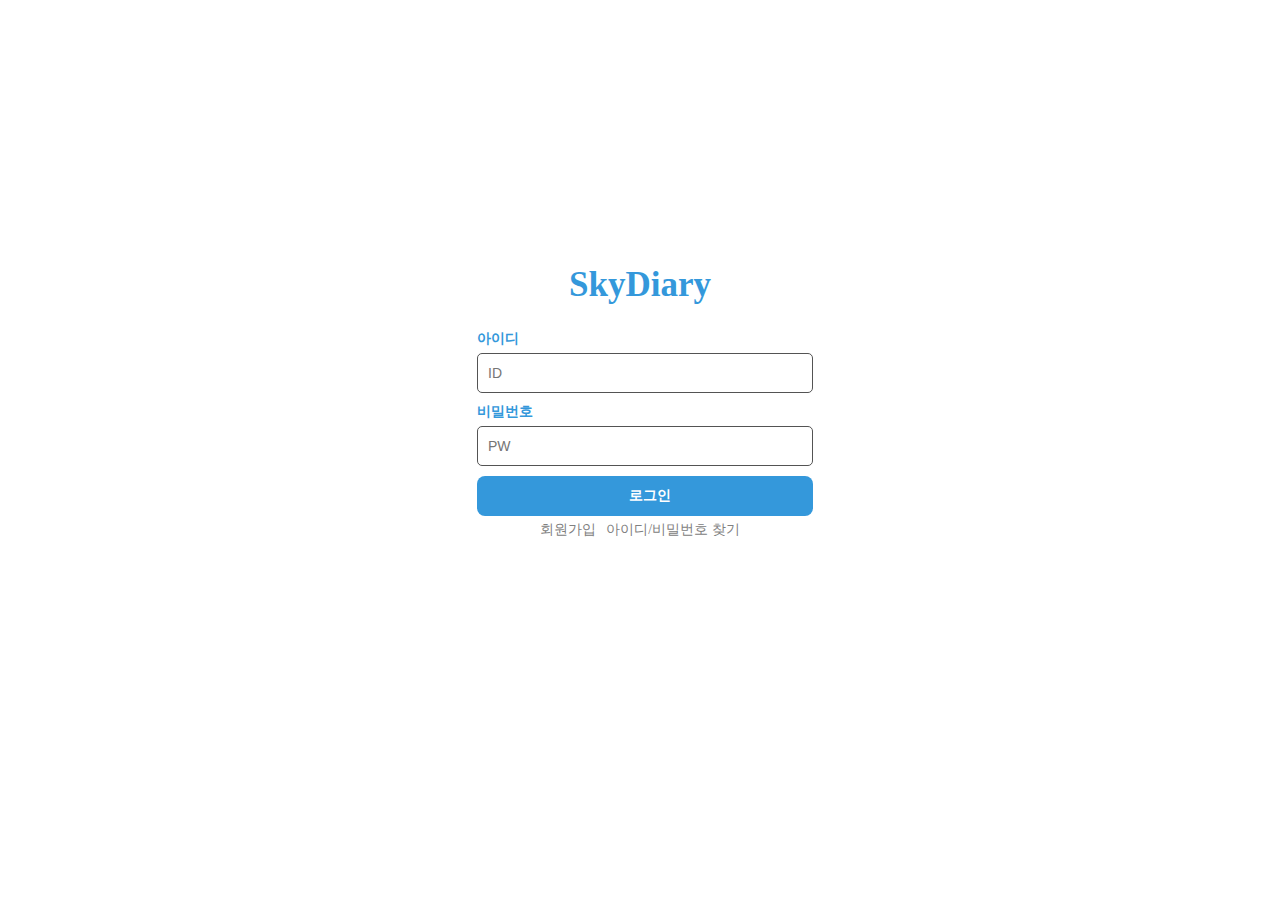
<file: index.html>
<!DOCTYPE html>
<html lang="en">
<head>
    <meta charset="UTF-8">
    <meta http-equiv="X-UA-Compatible" content="IE=edge">
    <meta name="viewport" content="width=device-width, initial-scale=1.0">
    <link rel="stylesheet" href="index.css">
    <script src="index.js"></script>
    <title>SkyDiary</title>
</head>
<body>
    <section>
        
        <div class="login_box">

            <h1 class="title"><a href="">SkyDiary</a></h1>

            <form action="" method="post">
                <div class="input_box">
                    <label for="id">아이디</label>
                    <input type="text" id="id" name="id" placeholder="ID">
                </div>
                <div class="input_box">
                    <label for="pw">비밀번호</label>
                    <input type="password" id="pw" name="pw" placeholder="PW">
                </div>
                <button>로그인</button>
            </form>

            <span class="join">
                <a href="/view/join/join.html">회원가입</a><a href="">아이디/비밀번호 찾기</a>
            </span>
        </div>

    </section>
</body>
</html>
</file>
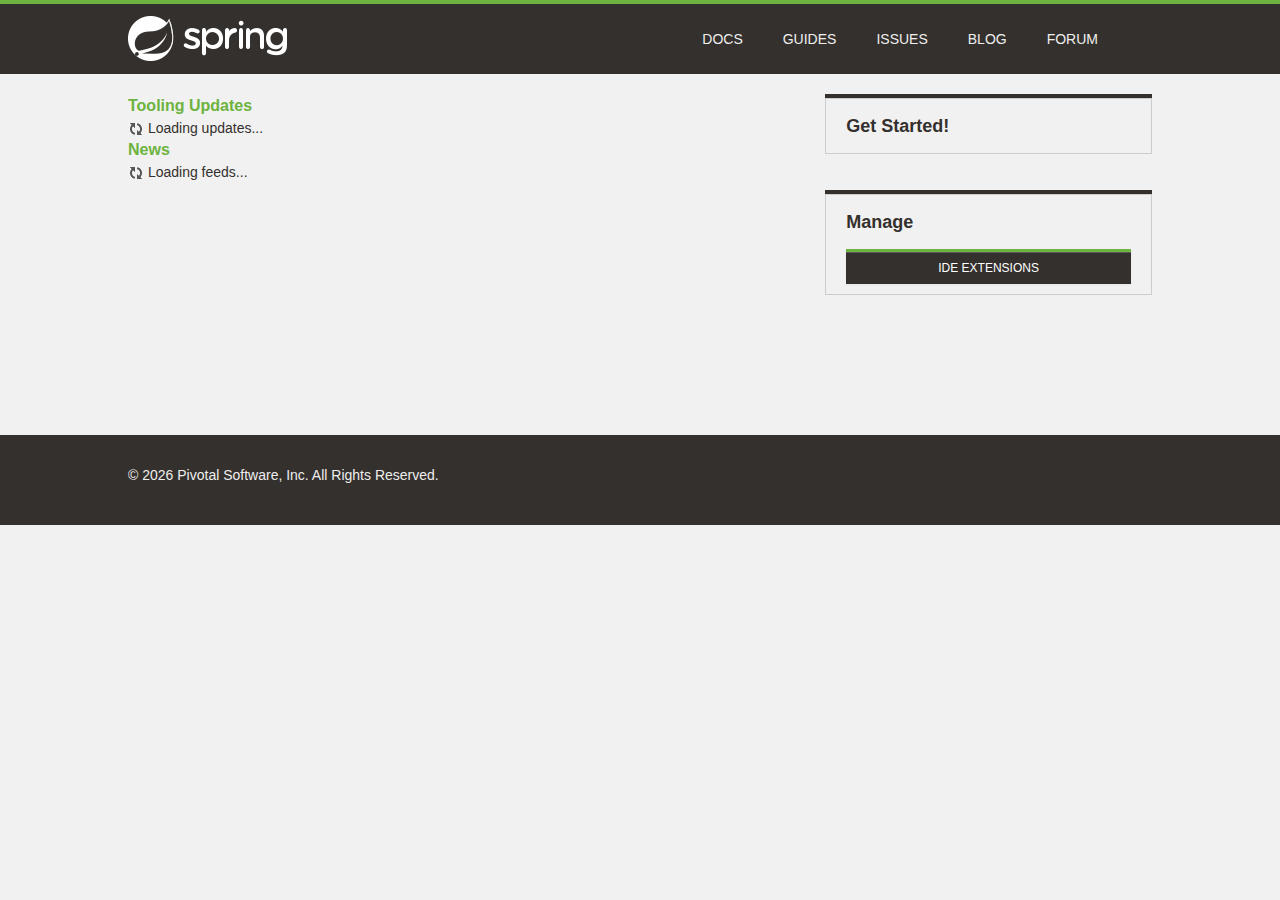
<file: Back-end/.metadata/.plugins/org.springsource.ide.eclipse.commons.gettingstarted/dashboard/1647185179956/index.html>
<!DOCTYPE html>
<html>
<head>
<title>Spring</title>
<meta
	content="width=device-width, initial-scale=1.0, maximum-scale=1, minimum-scale=1, user-scalable=no"
	id="Viewport" name="viewport" />
<meta http-equiv="Content-Type" content="text/html; charset=UTF-8">
<link rel="stylesheet" type="text/css"
	href="common/bootstrap/css/bootstrap.css" />
<link rel="stylesheet" type="text/css"
	href="https://fontawesome.io/assets/font-awesome/css/font-awesome.css" />
<link rel="stylesheet" type="text/css" href="common/css/fontcustom.css" />
<link rel="stylesheet" type="text/css" href="common/css/icons.css" />
<link rel="stylesheet" type="text/css" href="common/css/buttons.css" />
<link rel="stylesheet" type="text/css" href="common/css/typography.css" />
<link rel="stylesheet" type="text/css" href="common/css/main.css" />
<link rel="stylesheet" type="text/css" href="common/css/application.css" />
<link rel="stylesheet" type="text/css"
	href="common/css/markdown-content.css" />
<link rel="stylesheet" type="text/css" href="common/css/docs.css" />
<link rel="stylesheet" type="text/css" href="common/css/homepage.css" />
<link rel="stylesheet" type="text/css" href="common/css/tools.css" />
<link rel="stylesheet" type="text/css" href="common/css/projects.css" />
<link rel="stylesheet" type="text/css" href="common/css/highlight.css" />
<link rel="stylesheet" type="text/css" href="common/css/responsive.css" />
<script type="text/javascript" src="common/js/jquery.js"></script>
<script type="text/javascript"
	src="common/bootstrap/js/bootstrap.min.js"></script>
<script type="text/javascript"
	src="common/bootstrap-datetimepicker/js/bootstrap-datetimepicker.min.js"></script>
<script type="text/javascript" src="common/js/filter.js"></script>
<script type="text/javascript" src="common/js/application.js"></script>
<script type="text/javascript" src="common/js/guide.js"></script>

<link rel="stylesheet" type="text/css" href="common/css/blog.css" />
<link rel="stylesheet" type="text/css" href="common/css/dashboard.css" />

</head>
<body>
	<script>
		//window.ide 'dummy'. Replaced/injected later by STS browser integration.
		//The dummy helps preview/test the page in an external browser.
		window.ide = {
			call: function () {
				return false;
			}
		}
		
		function addHtml(element, html) {
			if (html) {
				document.getElementById(element).innerHTML = html;
			}
		}

		function search(input) {
			if (input.value != "") {
				ide.call('openWebPage', 'https://spring.io/search?q=' + input.value)
				input.value = "";
			}
		}
	</script>
	<div class="viewport">
		<header class="navbar header--navbar">
			<div class="navbar-inner">
				<div class="container-fluid">
					<div class="spring-logo--container">
						<a class="spring-logo" href="#"><span></span></a>
					</div>
					<ul class="nav pull-right">
						<li class="navbar-link"><a
							onclick="return ide.call('openWebPage', 'https://spring.io/docs')">Docs</a></li>
						<li class="navbar-link"><a
							onclick="return ide.call('openWebPage', 'https://spring.io/guides')">Guides</a></li>
						<li class="navbar-link"><a
							onclick="return ide.call('openWebPage', 'https://github.com/spring-projects/spring-ide/issues')">Issues</a></li>
						<li class="navbar-link"><a
							onclick="return ide.call('openWebPage', 'https://spring.io/blog')">Blog</a></li>
						<li class="navbar-link"><a
							onclick="return ide.call('openWebPage', 'https://forum.springsource.org/forumdisplay.php?32-SpringSource-Tool-Suite')">Forum</a></li>
						<li class="navbar-link nav-search"><i
							class="fa fa-search navbar-search--icon js-search-input-open"></i>
							<div class="search-input-close js-search-input-close">x</div></li>
					</ul>
				</div>
			</div>
			<div class="search-dropdown--container js-search-dropdown">
				<div class="container-fluid">
					<div class="search-form--container">
						<form action="" class="form-inline form-search" method="get">
							<input class="search-query search-form--form js-search-input"
								name="q" onchange="search(this)"
								placeholder="Search for documentation, guides, and posts..."
								type="text" value="" />
							<button class="search-form--submit" type="submit">
								<i class="fa fa-search"></i>
							</button>
						</form>
					</div>
				</div>
			</div>
		</header>
		<div class="body--container container-fluid ">
			<div class="main-body--wrapper"
				style="padding-top: 20px; margin-top: 0px;">
				<!-- Override Spring IO Page Whitespace -->
				<div class="row-fluid blog--wrapper">
					<div class="span8">
						<h3 class="feed-header">Tooling Updates</h3>
						<div id="updates">
						  <img src="common/img/loading.gif"/> Loading updates...
						</div>
						<h3 class="feed-header">News</h3>
						<div id="feeds">
						  <img src="common/img/loading.gif"/> Loading feeds...
						</div>
					</div>

					<aside class="span4 content-right-pane--container" id="sidebar">
						<div class="right-pane-widget--container">
							<h2>Get Started!</h2>
							<div id="gettingStarted">
							</div>
							<div id="projectWizards">
							</div>
						</div>
						<div class="right-pane-widget--container">
							<h2>Manage</h2>
							<a class="ide_widget btn btn-black uppercase" href="#"
								onclick="return ide.call('openEditor', 'org.springsource.ide.eclipse.commons.gettingstarted.dashboard.ExtensionsEditor')">IDE Extensions</a>
						</div>
					</aside>
				</div>
			</div>
		</div>
		<footer class="footer">
			<div class="container-fluid">
				<div class="row-fluid">
					<div class="span8">
						&copy;
						<script type="text/javascript">
							var d = new Date();
							document.write(d.getFullYear());
						</script>
						Pivotal Software, Inc. All Rights Reserved.
					</div>
				</div>
			</div>
		</footer>
	</div>
</body>
</html>
</file>
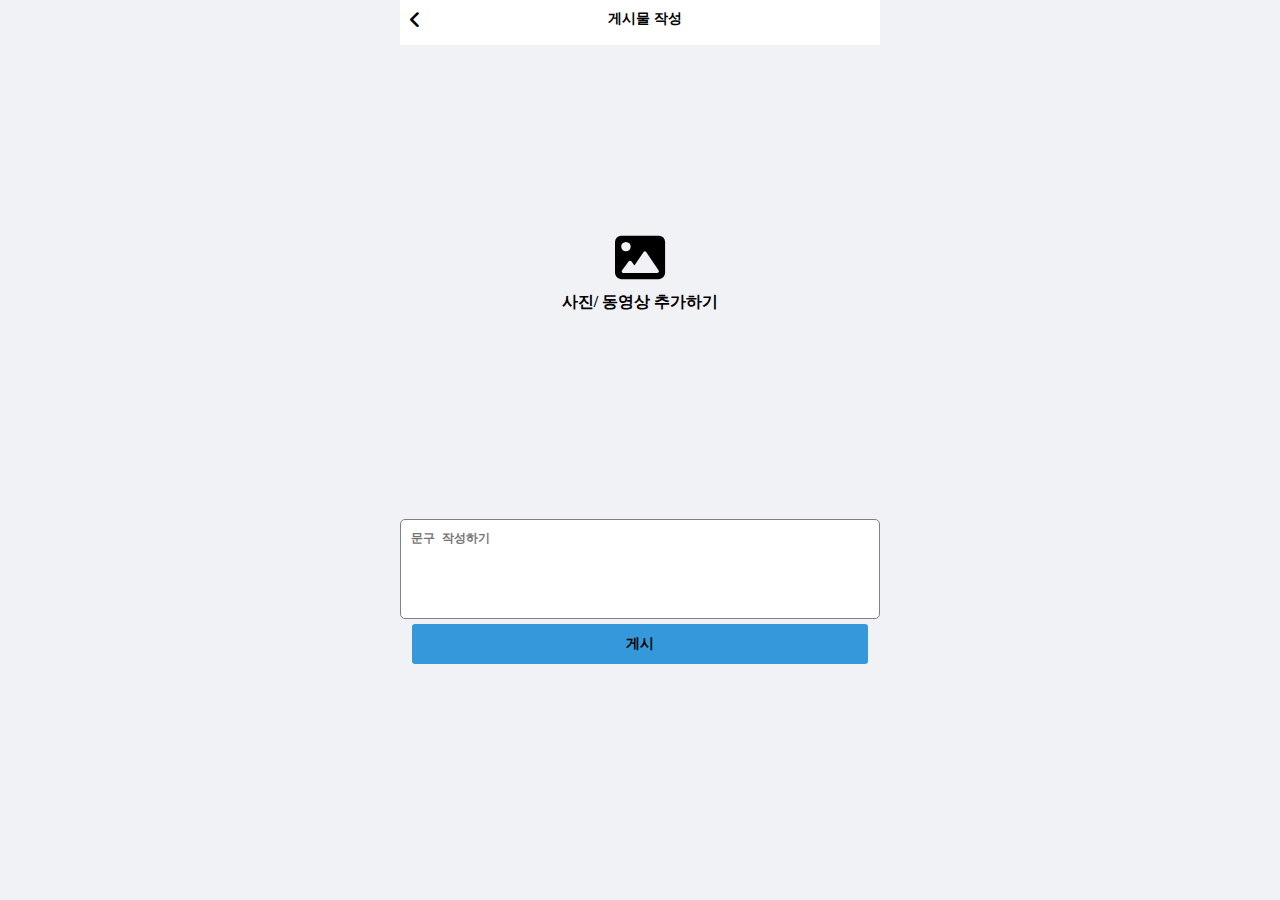
<file: view/insert/insert.html>
<!DOCTYPE html>
<html lang="en">
    <head>
        <meta charset="UTF-8">
        <meta http-equiv="X-UA-Compatible" content="IE=edge">
        <meta name="viewport" content="width=device-width, initial-scale=1.0">
        <title>Document</title>
        <!-- JavaScript CDN-->
        <script src="https://code.jquery.com/jquery-3.6.0.js" integrity="sha256-H+K7U5CnXl1h5ywQfKtSj8PCmoN9aaq30gDh27Xc0jk=" crossorigin="anonymous"></script>
        <!-- font-awesome CDN -->
        <link rel="stylesheet" href="https://cdnjs.cloudflare.com/ajax/libs/font-awesome/6.0.0/css/all.min.css" integrity="sha512-9usAa10IRO0HhonpyAIVpjrylPvoDwiPUiKdWk5t3PyolY1cOd4DSE0Ga+ri4AuTroPR5aQvXU9xC6qOPnzFeg==" crossorigin="anonymous" referrerpolicy="no-referrer"/>
        <!-- CSS -->
        <link rel="stylesheet" href="insert.css">
        <!-- JS -->
        <script src="insert.js"></script>
    </head>
    <body>

        <div class="wrap">

            <header>
                <div class="top_menu">
                    <div class="back_icon">
                        <a href="#">
                            <i class="fa-solid fa-angle-left"></i>
                        </a>
                    </div>
                    <div class="info_text">
                        <span>게시물 작성</span>
                    </div>
                </div>
            </header>

            <form action="#" method="post" enctype="multipart/form-data">
                <input type="hidden" name="id" value="UserId">
                <input type="hidden" name="name" value="UserName">
                <section class="upload_box1">
                    
                    <label class="upload_btn" for="img_upload">
                        <input type="file" name="file" id="img_upload" onchange="readURL(this)" style="display: none;">
                        <span id="upload_icon" class="upload_icon">
                            <i class="fa-solid fa-image"></i>
                            <p class="upload_text">사진/ 동영상 추가하기</p>
                        </span>
                    </label>
                    
                    <div id="img_box" class="img_box">
                        <label for="img_upload">
                            <span class="preview">
                                <img id="previewImg">
                                <video id="previewVideo" controls controlsList="nodownload"></video>
                            </span>
                        </label>
                    </div>

                    <div class="content_box">
                        <textarea class="content" name="content" id="content" placeholder="문구 작성하기"></textarea>
                    </div>
                </section>

                <div class="btn_box">
                    <input class="insert_btn" type="submit" value="게시">
                </div>

            </form>

        </div>

    </body>
</html>
</file>
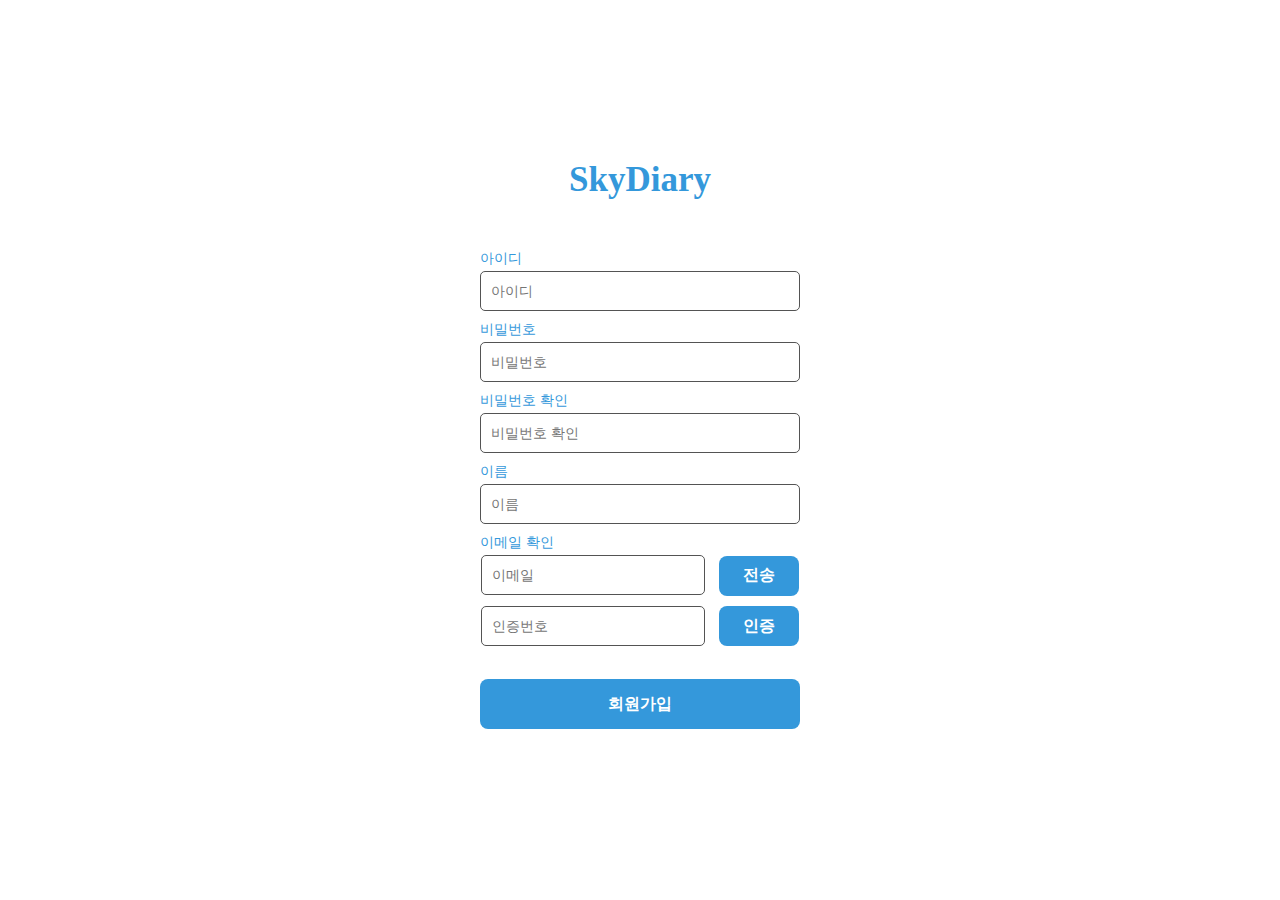
<file: view/join/join.html>
<!DOCTYPE html>
<html lang="en">
<head>
    <meta charset="UTF-8">
    <meta http-equiv="X-UA-Compatible" content="IE=edge">
    <meta name="viewport" content="width=device-width, initial-scale=1.0">
    <script src="https://code.jquery.com/jquery-3.6.0.js" integrity="sha256-H+K7U5CnXl1h5ywQfKtSj8PCmoN9aaq30gDh27Xc0jk=" crossorigin="anonymous"></script>
    <link rel="stylesheet" href="https://cdnjs.cloudflare.com/ajax/libs/font-awesome/6.0.0/css/all.min.css" integrity="sha512-9usAa10IRO0HhonpyAIVpjrylPvoDwiPUiKdWk5t3PyolY1cOd4DSE0Ga+ri4AuTroPR5aQvXU9xC6qOPnzFeg==" crossorigin="anonymous" referrerpolicy="no-referrer" />    <link rel="stylesheet" href="join.css">
    <link rel="stylesheet" href="join.css">
    <script src="join.js"></script>
    <title>회원가입</title>
</head>
<body>

    <section class="main_box">
        <h1 class="title"><a href="">SkyDiary</a></h1>
    
        <h1></h1>

        <div class="form_box">

            <form action="">

                <!-- 로그인 -->
                <div class="input_box">
                    <label for="id">아이디</label>
                    <input type="text" id="id" placeholder="아이디">
                    <span class="icon">
                        <i class="fa-solid fa-check id_check"></i>
                        <i class="fa-solid fa-exclamation id_false"></i>
                    </span>
                    <span id="id_msg" class="msg"></span>
                </div>

                <!-- 비밀번호 -->
                <div class="input_box">
                    <label for="pw">비밀번호</label>
                    <input type="password" id="pw" placeholder="비밀번호">
                    <span class="icon">
                        <i class="fa-solid fa-check pw_check"></i>
                        <i class="fa-solid fa-exclamation pw_false"></i>                
                    </span>
                    <span id="pw_msg" class="msg"></span>
                </div>

                <!-- 비밀번호 확인 -->
                <div class="input_box">
                    <label for="pw2">비밀번호 확인</label>
                    <input type="password" id="pw2" placeholder="비밀번호 확인">
                    <span class="icon">
                        <i class="fa-solid fa-check pw2_check"></i>
                        <i class="fa-solid fa-exclamation pw2_false"></i>
                    </span>
                    <span id="pw2_msg" class="msg"></span>
                </div>

                <!-- 이름 -->
                <div class="input_box" >
                    <label for="name">이름</label>
                    <input type="text" id="name" placeholder="이름">
                    <span class="icon">
                        <i class="fa-solid fa-check name_check"></i>
                        <i class="fa-solid fa-exclamation name_false"></i>
                    </span>
                    <span id="name_msg" class="msg"></span>
                </div>

                <!-- 이메일 -->
                <div class="input_box email_box" >
                    <label for="email">이메일 확인</label>
                    <input type="text" id="email" placeholder="이메일">
                    <span class="icon email_icon">
                        <i class="fa-solid fa-check email_check"></i>
                        <i class="fa-solid fa-exclamation email_false"></i>
                    </span>
                    <input type="button" class="btn" id="authCodeSend_btn" value="전송">
                    <span id="email_msg" class="msg"></span>
                </div>

                <!-- 인정번호 확인 박스 -->
                <div class="input_box auth_box">
                    <label for="authCode"></label>
                    <input type="text" id="authCode" placeholder="인증번호">
                    <span class="icon auth_icon">
                        <i class="fa-solid fa-check auth_check"></i>
                        <i class="fa-solid fa-exclamation auth_false"></i>
                    </span>
                    <input type="button" class="btn" id="authCodeCheck_btn" value="인증">
                    <span id="auth_msg" class="msg"></span>
                </div>

                <input type="submit" class="btn join" id="join_btn" value="회원가입">

            </form>
        </div>
    </section>
</body>
</html>
</file>
<file: index.css>
*{
    margin: 0; padding: 0;
    box-sizing: border-box;
    font-size: 14px;
}

a{
    text-decoration: none;
    color: black;
    margin: 5px;
}

input[type="text"], input[type="password"]{
    border: 1.5px solid #545454;
    border-radius: 5px;
    padding-left: 10px;
}

input[type="button"], input[type="submit"]{
    outline: none;
    border: none;
    border-radius: 8px;
    color: #ffff;
    font-size: 16px;
    font-weight: 900;
    background-color: #3498DB;
}

input::placeholder{
    font-size: 14px;
}

section{
    width: 100vw; height: 100vh;
    max-width: 480px;
    margin: 0 auto;
}

.login_box{
    width: 100%;
    padding-top: 50%;
}

.title a{
    display: block;
    text-align: center;
    margin: 25px;

    color: #3498DB;
    font-size: 35px;
}

.login_box label{
    padding-left: 5px;
    color: #3498DB;
    font-weight: 900;
}

.login_box > form{
    width: 70%;
    margin: 0 auto;
}

.login_box .input_box{
    margin-top: 5px;
}

.login_box input, button{
    width: 100%; height: 40px;
    margin: 5px;
    padding-left: 10px;
    cursor: pointer;
}

.login_box button{
    border: none;
    outline: none;
    border-radius: 8px;

    background-color: #3498DB;
    color: white;
    font-weight: 900;
}

.join{
    display: block;
    text-align: center;
}

.join > a{
    color: gray;
    font-size: 14px;
}

.join > a:hover{
    color: #3498DB;
    font-weight: 900;
}
</file>
<file: Back-end/.metadata/.plugins/org.springsource.ide.eclipse.commons.gettingstarted/dashboard/1647185179956/common/css/fontcustom.css>
@font-face{font-family:"fontcustom";src:url("../font-custom/fontcustom.eot");src:url("../font-custom/fontcustom.eot?#iefix") format("embedded-opentype"),url("../font-custom/fontcustom.woff") format("woff"),url("../font-custom/fontcustom.ttf") format("truetype"),url("../font-custom/fontcustom.svg#fontcustom") format("svg");font-weight:normal;font-style:normal;}.icon-community-support,.icon-gs-guides-black,.icon-professional-support,.icon-spring-amqp,.icon-spring-android,.icon-spring-batch,.icon-spring-data,.icon-spring-framework,.icon-spring-hateos,.icon-spring-integration,.icon-spring-leaf,.icon-spring-logo,.icon-spring-mobile,.icon-spring-security,.icon-spring-social,.icon-spring-web-flow,.icon-spring-web-services,.icon-tutorials-black{font-family:"fontcustom"!important;font-style:normal;font-weight:normal;font-variant:normal;text-transform:none;line-height:1;-webkit-font-smoothing:antialiased;display:inline-block!important;text-decoration:inherit;}.icon-community-support:before{content:"\f100";}.icon-gs-guides-black:before{content:"\f101";}.icon-professional-support:before{content:"\f102";}.icon-spring-amqp:before{content:"\f103";}.icon-spring-android:before{content:"\f104";}.icon-spring-batch:before{content:"\f105";}.icon-spring-data:before{content:"\f106";}.icon-spring-framework:before{content:"\f107";}.icon-spring-hateos:before{content:"\f108";}.icon-spring-integration:before{content:"\f109";}.icon-spring-leaf:before{content:"\f10a";}.icon-spring-logo:before{content:"\f10b";}.icon-spring-mobile:before{content:"\f10c";}.icon-spring-security:before{content:"\f10d";}.icon-spring-social:before{content:"\f10e";}.icon-spring-web-flow:before{content:"\f10f";}.icon-spring-web-services:before{content:"\f110";}.icon-tutorials-black:before{content:"\f111";}
</file>
<file: Back-end/.metadata/.plugins/org.springsource.ide.eclipse.commons.gettingstarted/dashboard/1647185179956/common/css/icons.css>
.icon{background-image:url("../img/iconsprite.png");display:inline-block!important;}.icon.icon-spring-logo-mobile{width:204px;height:60px;background-position:904px 302px;margin-top:-13px;transform:scale(0.5);-moz-transform:scale(0.5);-webkit-transform:scale(0.5);-o-transform:scale(0.5);-ms-transform:scale(0.5);}.icon.icon-spring-logo-big{width:154px;height:154px;background-position:154px 191px;}.icon.project--logo.logo-spring-framework{width:135px;height:133px;background-position:518px 837px;margin-top:2px;}.icon.project--logo.logo-spring-security{width:99px;height:137px;background-position:519px 677px;}.icon.project--logo.logo-spring-data{width:111px;height:111px;background-position:519px 512px;margin-top:13px;}.icon.project--logo.logo-spring-batch{width:104px;height:108px;background-position:360px 837px;margin-top:14px;}.icon.project--logo.logo-spring-integration{width:145px;height:104px;background-position:361px 677px;margin-top:16px;}.icon.project--logo.logo-spring-amqp{width:109px;height:98px;background-position:361px 513px;margin:19px;}.icon.project--logo.logo-spring-default{width:100px;height:100px;background-position:-805px 0;margin-top:18px;}.icon.project--logo.logo-spring-mobile{width:104px;height:137px;background-position:196px 677px;}.icon.project--logo.logo-spring-android{width:104px;height:126px;background-position:196px 513px;margin-top:10px;}.icon.project--logo.logo-spring-social{width:130px;height:100px;background-position:518px 357px;margin-top:18px;}.icon.project--logo.logo-spring-hateoas{width:126px;height:99px;background-position:518px 256px;margin-top:19px;}.icon.project--logo.logo-spring-webflow{width:99px;height:99px;background-position:619px 256px;margin-top:19px;}.icon.project--logo.logo-spring-web-services{width:100px;height:100px;background-position:532px 155px;margin-top:19px;}.icon.project--logo.logo-spring-xd{width:104px;height:113px;background-position:247px 837px;margin-top:11px;}.icon.project--logo.logo-spring-boot{width:102px;height:90px;background-position:143px 837px;margin-top:23px;}.icon.project--logo.logo-spring-ldap{width:93px;height:107px;background-position:247px 944px;margin-top:19px;}.icon.project--logo.logo-grails{width:107px;height:100px;background-position:361px 944px;margin-top:23px;}.icon.project--logo.logo-groovy{width:183px;height:92px;background-position:546px 940px;margin-top:23px;}.icon.icon-projects{width:28px;height:28px;background-position:-641px -481px;}.icon.icon-projects:hover{background-position:-641px -521px;}.icon.icon-forum{width:32px;height:32px;background-position:-409px -450px;}.icon.icon-forum:hover{background-position:-449px -450px;}.icon.icon-current-version{height:13px;width:42px;background-position:718px 317px;}.icon.icon-pre-release{height:13px;width:23px;background-position:657px 317px;}.icon.icon-ga-release{margin-left:0!important;height:13px;width:9px;background-position:626px 317px;background-color:#6db33f;padding:0 2px;border-radius:10px;}.icon.icon-snapshot-release{height:13px;width:46px;background-position:603px 317px;}.icon.logo-eclipse-text{width:159px;height:38px;background-position:603px 38px;}.icon.icon-social-twitter{width:36px;height:36px;background-position:-1px -143px;}.icon.icon-social-twitter:hover{background-position:-84px -143px;}.icon.icon-build-anything{width:107px;background-position:107px 279px;height:88px;}.icon.icon-run-anywhere{background-position:120px 344px;width:120px;height:65px;margin-top:11px;}.icon.icon-rest-assured{background-position:253px 86px;width:86px;height:86px;margin-top:1px;}.icon.icon-community-support{width:97px;height:97px;background-position:257px 185px;font-size:0;}.icon.icon-professional-support{width:126px;height:97px;background-position:272px 282px;font-size:0;}.icon.icon-gs-guides{width:73px;height:101px;background-position:356px 101px;}.icon.icon-tutorial{width:73px;height:101px;background-position:430px 101px;}.icon.blog-icon{width:20px;height:20px;vertical-align:middle;}.icon.blog-icon.calendar{background-position:20px 594px;}.icon.blog-icon.all-posts{background-position:20px 561px;}.icon.blog-icon.broadcasts{background-position:20px 519px;}.icon.blog-icon.engineering{background-position:20px 477px;}.icon.blog-icon.releases{background-position:20px 433px;}.icon.blog-icon.news-and-events{background-position:20px 387px;}.icon.about-icon.team{width:183px;height:127px;background-position:902px 202px;}.icon.about-icon.jobs{width:112px;height:85px;background-position:387px 415px;margin:21px 0;}.icon.about-icon.pivotal{width:93px;height:114px;background-position:387px 329px;margin:6px 0 7px;}i.icon{background-image:none;}
</file>
<file: Back-end/.metadata/.plugins/org.springsource.ide.eclipse.commons.gettingstarted/dashboard/1647185179956/common/css/buttons.css>
.btn.btn-black{background-color:#34302d;background-image:none;border-radius:0;color:#f1f1f1;font-size:14px;line-height:14px;font-family:"Montserrat",sans-serif;border:2px solid #6db33f;padding:21px 60px;text-shadow:none;transition:border 0.15s;-webkit-transition:border 0.15s;-moz-transition:border 0.15s;-o-transition:border 0.15s;-ms-transition:border 0.15s;}.btn.btn-black.compact{padding:6px 12px;font-size:12px;}.btn.btn-black.sub-text{padding:12px 0;}.btn.btn-black.sub-text p{margin-top:6px;color:#eeeeee;font-size:14px;line-height:14px;font-family:"Montserrat",sans-serif;text-transform:none;}.btn.btn-black.on-black:hover{border-color:#6db33f;box-shadow:0 1px 3px #0b0a0a;}.btn.btn-black.on-black:active{box-shadow:0 1px 3px #0b0a0a,inset 0 3px 6px #0b0a0a;border-color:#6db33f;}.btn.btn-black.with-icon [class^="icon-"]{margin-right:21px;font-size:20px;vertical-align:top;line-height:10px;}.btn.btn-black:hover{border-color:#34302d;box-shadow:none;text-decoration:none;}.btn.btn-black:active{box-shadow:inset 0 3px 6px #0b0a0a;border-color:#34302d;}.btn.uppercase{text-transform:uppercase;}
</file>
<file: Back-end/.metadata/.plugins/org.springsource.ide.eclipse.commons.gettingstarted/dashboard/1647185179956/common/css/typography.css>
body, h1, h2, h3, p, input {
	margin: 0;
	font-weight: 400;
	font-family: "Montserrat", sans-serif;
	color: #34302d;
}

h1 {
	font-size: 24px;
	line-height: 30px;
	font-family: "Montserrat", sans-serif;
}

h2 {
	font-size: 18px;
	font-weight: 700;
	line-height: 24px;
	margin-bottom: 10px;
	font-family: "Montserrat", sans-serif;
}

h3 {
	font-size: 16px;
	line-height: 24px;
	margin-bottom: 10px;
	font-weight: 700;
}

p {
	font-size: 15px;
	line-height: 24px;
}

p a {
	color: #5fa134;
}

p a:hover {
	color: #5fa134;
}

code {
	font-size: 14px;
}
</file>
<file: Back-end/.metadata/.plugins/org.springsource.ide.eclipse.commons.gettingstarted/dashboard/1647185179956/common/css/main.css>
body{background-color:#f1f1f1;}#scrim{display:none;}#scrim.js-show{display:block;position:absolute;top:0;bottom:0;left:0;right:0;z-index:700;}.container-fluid{max-width:1024px;margin:0 auto;}.title-divider{width:75%;height:5px;background-color:#8CC63F;margin:21px 0;}.title-divider.full-width{width:100%;}.spaced--container{margin:60px 0;}.code-snippet{border-radius:2px;border:1px solid #cccccc;background-color:#F9F9F9;padding:12px 18px;margin:15px 0;font-size:13px;line-height:13px;}.header--navbar{margin:0;}.header--navbar .navbar-inner{position:absolute;z-index:999;background-image:none;filter:none;background-color:#34302d;border:none;border-top:4px solid #6db33f;box-shadow:none;position:relative;border-radius:0;padding:0;}.header--navbar .navbar-inner .spring-logo--container{display:inline-block;}.header--navbar .navbar-inner .spring-logo--container .spring-logo{margin:12px 0 6px;width:160px;height:46px;display:inline-block;text-decoration:none;}.header--navbar .navbar-inner .navbar-link.active a{background-color:#6db33f;box-shadow:none;}.header--navbar .navbar-inner .navbar-link a{color:#eeeeee;font-family:"Montserrat",sans-serif;text-transform:uppercase;text-shadow:none;font-size:14px;line-height:14px;padding:28px 20px;transition:all 0.15s;-webkit-transition:all 0.15s;-moz-transition:all 0.15s;-o-transition:all 0.15s;-ms-transition:all 0.15s;}.header--navbar .navbar-inner .navbar-link:hover a{color:#eeeeee;background-color:#6db33f;}.header--navbar .navbar-inner .navbar-link.nav-search{padding:20px 0 23px;}.header--navbar .navbar-inner .navbar-link.nav-search .navbar-search--icon{color:#eeeeee;font-size:24px;padding:3px 16px 3px 18px;cursor:pointer;}.header--navbar .navbar-inner .navbar-link.nav-search:hover .navbar-search--icon{text-shadow:0 0 10px #6db33f;}.header--navbar .navbar-inner .navbar-link.nav-search .search-input-close{display:none;}.header--navbar .navbar-inner .navbar-link.nav-search.js-highlight{background-color:#6db33f;}.header--navbar .navbar-inner .navbar-link.nav-search.js-highlight .navbar-search--icon{display:none;}.header--navbar .navbar-inner .navbar-link.nav-search.js-highlight .search-input-close{display:inline-block;color:#eeeeee;padding:4px 24px 3px;cursor:pointer;}.header--navbar .search-dropdown--container{position:absolute;z-index:998;margin-top:-90px;background-color:white;width:100%;border-bottom:1px solid #dddddd;transition:margin 0.25s;-webkit-transition:margin 0.25s;-moz-transition:margin 0.25s;-o-transition:margin 0.25s;-ms-transition:margin 0.25s;}.header--navbar .search-dropdown--container.no-animation{transition:none;-webkit-transition:none;-moz-transition:none;-o-transition:none;-ms-transition:none;}.header--navbar .search-dropdown--container .form-search{margin:0;}.header--navbar .search-dropdown--container .form-search .search-form--form{background:rgba(0,0,0,0);border:none;box-shadow:none;color:#34302D;font-size:21px;line-height:29px;height:30px;padding:25px 0;width:93%;}.header--navbar .search-dropdown--container .form-search .search-form--form::-webkit-input-placeholder{font-style:italic;}.header--navbar .search-dropdown--container .form-search .search-form--form:-moz-placeholder{font-style:italic;}.header--navbar .search-dropdown--container .form-search .search-form--form::-moz-placeholder{font-style:italic;}.header--navbar .search-dropdown--container .form-search .search-form--form:-ms-input-placeholder{font-style:italic;}.header--navbar .search-dropdown--container .form-search .search-form--submit{background-color:transparent;border:none;float:right;padding:28px 16px 24px 0;}.header--navbar .search-dropdown--container .form-search .icon-search{font-size:22px;color:#34302d;}.header--navbar .search-dropdown--container.js-show{margin-top:0;}a.spring-logo{background:url("../img/spring-logo.png") -1px -1px no-repeat;}a.spring-logo span{display:block;width:160px;height:46px;background:url("../img/spring-logo.png") -1px -48px no-repeat;opacity:0;-moz-transition:opacity 0.12s ease-in-out;-webkit-transition:opacity 0.12s ease-in-out;-o-transition:opacity 0.12s ease-in-out;}a:hover.spring-logo span{opacity:1;}.right-pane-widget--container{border:1px solid #cccccc;box-shadow:0 -4px 0 #34302d;margin:4px 0 40px 0;}.right-pane-widget--container li{display:block;padding:12px 6.2%;line-height:14px;border-top:1px solid white;}.right-pane-widget--container li [class^=icon-]{font-size:16px;}.right-pane-widget--container li a{font-size:14px;line-height:14px;color:#5fa134;}.right-pane-widget--container li:first-child{border-bottom:none;}.right-pane-widget--container.secondary-nav li a{text-transform:uppercase;color:#888;font-family:"Montserrat",sans-serif;font-weight:400;text-decoration:none;}.right-pane-widget--container.secondary-nav li a:hover{color:#5fa134;}.right-pane-widget--container.secondary-nav li.active a{font-weight:bold;color:#34302d;}.right-pane-widget--container.with-icon li{padding:12px 6.2% 12px 3%;}.right-pane-widget--container.with-icon li a{margin-left:2%;}.right-pane-widget--container.no-top-border{box-shadow:none;}.header--content{background-color:#dedede;padding:60px 0;}.header--content .header--content-subtitle--link{color:#8cc63f;}.header--content .header--content-subtitle--link:hover{text-decoration:none;color:#4e681e;}.main-body--wrapper{margin-top:100px;margin-bottom:100px;}.row--container{margin-bottom:60px;}.body--container--row{margin-bottom:30px;}.clear{clear:both;}.body--container--link{color:#44474c;}.body--container--link:hover{color:#638e2a;text-decoration:none;}.body--container--link.bold{font-weight:bold;}.list-link--container{margin:0;}.list-link--container .list-link{display:block;}.list-link--container .list-link a,.list-link--container .list-link div{color:#333;cursor:pointer;}.list-link--container .list-link a:hover,.list-link--container .list-link div:hover{color:#8cc63f;text-decoration:none;}.popover{border-radius:1px;padding:0;}.popover.right{margin-top:46px;}.popover.right .arrow{top:14px;border-right-color:#8cc63f;left:-8px;}.popover.right .arrow:after{border-right-color:#8cc63f;}.popover.bottom{margin-top:5px;}.popover.bottom .arrow{border-bottom-color:#8cc63f;top:-9px;left:15%;}.popover.bottom .arrow:after{border-bottom-color:#8cc63f;}.popover .popover-title{border-radius:1px 1px 0 0;background-color:#8cc63f;color:white;}.popover .popover-content{border-radius:0 0 1px 1px;}input.floating-input{background-color:transparent;border:none;border-bottom:1px solid #dedede;box-shadow:none;border-radius:0;padding:0 0 0 0;}input.floating-input:focus{border:none;border-bottom:1px solid #dedede;box-shadow:none;background:#ecebeb;}.floating-input--icon{font-size:16px;color:#c5c5c5;}.bottom-slide--container{height:190px;overflow:hidden;border-radius:3px;background-color:#cccccc;border:1px solid #c5c5c5;box-shadow:1px 2px 3px rgba(204,204,204,0.5);}.bottom-slide--container .bottom-slider--image{background-image:url("https://imgs.mi9.com/uploads/landscape/2101/beautiful-leaf-wallpapers_1280x960_28083.jpg");background-size:cover;height:137px;transition:all 0.33s;-wekit-transition:all 0.33s;-moz-transition:all 0.33s;-o-transition:all 0.33s;-ms-transition:all 0.33s;}.bottom-slide--container .bottom-slider{background-color:#ecebeb;padding:15px 10px;border-top:1px solid #9e9e9e;transition:all 0.33s;-wekit-transition:all 0.33s;-moz-transition:all 0.33s;-o-transition:all 0.33s;-ms-transition:all 0.33s;}.bottom-slide--container .bottom-slider .bottom-slider--title{display:inline-block;max-width:360px;line-height:14px;}.bottom-slide--container .bottom-slider .bottom-slider--icon{color:#333;font-size:27px;line-height:22px;font-size:27px;}.bottom-slide--container .bottom-slider .bottom-slider--more-info{opacity:0;}.bottom-slide--container:hover .bottom-slider--image{transform:translateY(-26px);-webkit-transform:translateY(-26px);-moz-transform:translateY(-26px);-o-transform:translateY(-26px);-ms-transform:translateY(-26px);}.bottom-slide--container:hover .bottom-slider{transform:translateY(-53px);-webkit-transform:translateY(-53px);-moz-transform:translateY(-53px);-o-transform:translateY(-53px);-ms-transform:translateY(-53px);}.bottom-slide--container:hover .bottom-slider--more-info{opacity:1;}.dashboard--posts td{min-width:130px;}.dashboard--posts td .actions{min-width:200px;}.dashboard--posts td .actions form{display:inline;}.blog-post--form input,.blog-post--form textarea{width:90%;}.blog-post--form textarea{min-height:300px;}.blog-post-form--right-pane .control-group.inline label{display:inline-block;}.blog-post-form--right-pane .control-group.inline .controls{display:inline-block;vertical-align:middle;margin-bottom:5px;margin-left:10px;}.gh-project-url--container{background-color:#FFF;border:1px solid #cccccc;height:20px;padding:4px 6px;border-radius:4px;margin:12px 0;}.gh-project-url--container input{width:87%;background-color:transparent;border:none;box-shadow:none;}.gh-project-url--container input:focus{outline:none;}.gh-project-url--container .icon--pull-right{float:right;margin-top:2px;cursor:pointer;}.btn--full-width{display:block;}.content--title{display:inline-block;border-top:3px solid #6db33f;font-size:12px;line-height:12px;text-transform:uppercase;padding-top:8px;position:absolute;margin-top:-30px;font-family:"Montserrat",sans-serif;}.content--title a{color:#34302d;}.content--title a:hover{color:#5fa134;}.content--title.search-title{position:relative;}.content--title.blog-category{display:none;}.content--title.blog-category.active{display:block;}.index-page--title{line-height:24px;}.index-page--title.top-margin{margin-top:60px;}.index-page--subtitle{font-size:16px;line-height:24px;margin:30px 0 60px;}.index-page--subtitle a{color:#5fa134;}.index-page--subtitle.jobs-subtitle{margin-bottom:60px;padding-bottom:60px;border-bottom:1px solid #cccccc;}.index-page--subtitle.with-subtext{margin-bottom:-30px;}.index-page--subtitle.with-subtext .subtext{display:inline-block;font-size:14px;margin:21px 0 0;color:rgba(52,48,45,0.9);}.footer{background-color:#34302d;color:#eeeeee;padding:30px 0;}.footer a{color:#6db33f;}.footer .nav{margin-bottom:12px;}.footer .nav li a{color:#eeeeee;text-shadow:none;text-transform:uppercase;font-size:12px;line-height:12px;padding:0 17px;}.footer .nav li a:hover{color:#6db33f;}.footer .nav li:first-child a{padding-left:0;}.footer .footer-newsletter--wrapper{width:auto;margin:0;}.footer .footer-newsletter--container form{margin:0;}.footer .footer-newsletter--container label{text-transform:uppercase;margin-bottom:15px;line-height:12px;font-weight:bold;font-size:12px;}.footer .footer-newsletter--container .footer-subscribe--input--container{background-color:white;border:1px solid #f1f1f1;}.footer .footer-newsletter--container .footer-subscribe--input--container .footer-subscribe--input{background:transparent;border:none;box-shadow:none;font-size:12px;padding-left:10px;}.footer .footer-newsletter--container .footer-subscribe--input--container .footer-subscribe--input:focus{outline:none;}.footer .footer-newsletter--container .footer-subscribe--input--container .footer-subscibe--btn{text-transform:uppercase;background-color:#6db33f;background-image:none;border-radius:0;border:none;box-shadow:none;color:#eeeeee;text-shadow:none;font-size:12px;padding:9px 16px;}.item-dropdown-widget{text-align:left;z-index:800;position:relative;}.item-dropdown-widget .item-dropdown--link{cursor:pointer;}.item-dropdown-widget .item-dropdown--link .item-dropdown--title{padding:14px 0 14px 20px;font-size:14px;line-height:14px;}.item-dropdown-widget .item-dropdown--link .item-dropdown--icon{color:#cbcaca;padding:14px;margin:0;}.item-dropdown-widget .item-dropdown--link:hover .item-dropdown--title,.item-dropdown-widget .item-dropdown--link:hover .item-dropdown--icon{color:#5fa134;}.item-dropdown-widget .item--dropdown{display:none;}.item-dropdown-widget.js-open{z-index:801;}.item-dropdown-widget.js-open .item-dropdown--title{color:#f1f1f1;background-color:#6db33f;position:relative;z-index:802;}.item-dropdown-widget.js-open .item-dropdown--icon{color:#dddddd;background-color:#34302d;position:relative;z-index:803;}.item-dropdown-widget.js-open .item--dropdown{display:block;}.item-dropdown-widget.js-open .item-dropdown--link:hover .item-dropdown--title{color:#f1f1f1;}.item-dropdown-widget.js-open .item-dropdown--link:hover .item-dropdown--icon{color:#ddd;}.item--dropdown{position:absolute;background-color:#34302d;padding:20px;width:255px;z-index:999;border:1px solid #eeeeee;border-top:none;margin-left:-1px;}.item--dropdown .item--header{padding-bottom:20px;border-bottom:1px solid #cccbca;}.item--dropdown .item--header .item--header-link{color:#6db33f;}.item--dropdown .item--header .item--header-link [class^=icon-]{color:#93918f;font-size:20px;vertical-align:middle;padding-right:10px;}.item--dropdown .item--header .item--header-link:hover{text-decoration:none;color:#7ac04c;}.item--dropdown .item--header .item--header-link:hover [class^=icon-]{color:#f1f1f1;}.item--dropdown .item--header .item--header-link.disabled{opacity:0.5;cursor:not-allowed;}.item--dropdown .item--header .item--header-link.disabled:hover{color:#6db33f;}.item--dropdown .item--header .item--header-link.disabled:hover [class^=icon-]{color:#93918f;}.item--dropdown .item--left-column,.item--dropdown .item--right-column{width:45%;display:inline-block;vertical-align:top;}.item--dropdown .item--half-column{display:inline-block;vertical-align:top;width:50%;}.item--dropdown .item--half-column:first-child .item--body-title,.item--dropdown .item--half-column:first-child .item--body--version{padding-right:15px;}.item--dropdown .item--half-column:nth-child(2) .item--body-title,.item--dropdown .item--half-column:nth-child(2) .item--body--version{padding-left:15px;}.item--dropdown .item--half-column:nth-child(3){margin-top:20px;}.item--dropdown .item--body-title{padding:30px 0 15px 0;color:#f1f1f1;border-bottom:1px solid #4a4440;font-size:12px;line-height:12px;text-transform:uppercase;}.item--dropdown .item--body .item--body--version{border-bottom:1px solid #4a4540;padding:7px 0;}.item--dropdown .item--body .item--body--version p{color:#f1f1f1;font-size:14px;line-height:19px;}.item--dropdown .item--body .item--body--version .docs-link{display:inline-block;color:#6db33f;}.item--dropdown .item--body .item--body--version .docs-link:hover{color:#7ac04c;}.item--dropdown .item--body .item--body--version .docs-link.reference-link{border-right:1px solid #4a4540;padding-right:10px;margin-right:5px;}.item--dropdown.no-item--header .item--body-title{padding-top:0;border-bottom:1px solid #cccbca;}.item--dropdown.no-item--header .tool-download-link .file-type{color:#5fa134;line-height:14px;font-size:14px;display:inline-block;}.item--dropdown.no-item--header .tool-download-link .file-size{color:#6c635d;font-size:10px;line-height:23px;float:right;}.item-slider-widget{display:inline-block;margin-left:9px;}.item-slider-widget .item--slider{height:32px;position:absolute;width:62px;border-radius:2px;margin-top:-4px;z-index:800;background:#68605a;background:-moz-linear-gradient(top,#68605a 0%,#34302d 100%,#020202 100%);background:-webkit-gradient(linear,left top,left bottom,color-stop(0%,#68605a),color-stop(100%,#34302d),color-stop(100%,#020202));background:-webkit-linear-gradient(top,#68605a 0%,#34302d 100%,#020202 100%);background:-o-linear-gradient(top,#68605a 0%,#34302d 100%,#020202 100%);background:-ms-linear-gradient(top,#68605a 0%,#34302d 100%,#020202 100%);background:linear-gradient(to bottom,#68605a 0%,#34302d 100%,#020202 100%);filter:progid:DXImageTransform.Microsoft.gradient(startColorstr='#68605a',endColorstr='#020202',GradientType=0);cursor:pointer;transition:all 0.25s;-webkit-transition:all 0.25s;-moz-webkit-transition:all 0.25s;-ms--webkit-transition:all 0.25s;-o-webkit-transition:all 0.25s;}.item-slider-widget .item-slider--container{background-color:white;border:1px solid #999999;padding:0 3px;}.item-slider-widget .item-slider--container .item{display:inline-block;color:#c3c3c3;font-family:"Montserrat",sans-serif;font-size:12px;line-height:12px;text-transform:uppercase;padding:7px 6px 5px;cursor:pointer;transition:color 0.25s;-webkit-transition:color 0.25s;-moz-webkit-transition:color 0.25s;-ms--webkit-transition:color 0.25s;-o-webkit-transition:color 0.25s;}.item-slider-widget .item-slider--container .item:hover{color:black;}.item-slider-widget .item-slider--container .item.js-active{z-index:801;position:relative;color:#f1f1f1;}.content-container--wrapper{border:1px solid #34302d;margin-top:-1px;}.content-container--wrapper:first-child{margin:0;}.content-container--wrapper .content-container--title{font-size:14px;line-height:14px;text-transform:uppercase;background-color:#34302D;color:#FFF;padding:18px 0;width:327px;text-align:center;margin:0;}.content-container--wrapper .content-container--header{background-color:#34302D;}.content-container--wrapper .content-container--header .content-container--filter{border-radius:0;box-shadow:none;margin:9px 20px;font-size:18px;line-height:22px;padding:8px;width:291px;}.content-container--wrapper .content-container--header .content-container--filter::-webkit-input-placeholder{color:#999;}.content-container--wrapper .content-container--header .content-container--filter:-moz-placeholder{color:#999;}.content-container--wrapper .content-container--header .content-container--filter::-moz-placeholder{color:#999;}.content-container--wrapper .content-container--header .content-container--filter:-ms-input-placeholder{color:#999;}.content-container--wrapper .content-container--header .header-title{color:#eeeeee;display:inline-block;margin:10px;}.content-container--wrapper .content-container--header .btn{margin:6px;}.content-container--wrapper .content-container--body{padding:20px;border-top:1px solid white;}.content-container--wrapper .content-container--body:first-child{border-top:none;}.content-container--wrapper .content-container--body .content-section-title--container{margin:20px 0 40px;}.content-container--wrapper .content-container--body .icon-gs-guides,.content-container--wrapper .content-container--body .icon-tutorial{margin-right:20px;}.content-container--wrapper .content-container--body .content-section-title{font-family:"Montserrat",sans-serif;font-size:16px;line-height:16px;margin-bottom:20px;padding-top:10px;font-weight:400;}.content-container--wrapper .content-container--body .content-section-sub-title{padding-right:50px;}.content-container--wrapper .content-items--container{padding:20px;}.billboard--wrapper .billboard--container{padding:80px 0;}.billboard--wrapper .billboard--container .billboard--title,.billboard--wrapper .billboard--container .billboard--sub-title{background:rgba(52,48,45,0.8);color:#eeeeee;display:inline-block;}.billboard--wrapper .billboard--container .billboard--title{font-size:48px;line-height:68px;font-family:"Montserrat",sans-serif;padding:0 15px;letter-spacing:-2px;}.billboard--wrapper .billboard--container .billboard--sub-title--container .billboard--sub-title{font-size:18px;line-height:18px;padding:2px 19px 12px;}.billboard--wrapper .billboard--container .billboard--sub-title--container .billboard--sub-title:first-child{padding-top:12px;}.billboard--wrapper .billboard--container.center-text{position:absolute;z-index:600;width:100%;margin:0 auto;margin-top:80px;text-align:center;}.billboard--wrapper .billboard-bg{height:425px;border-bottom:1px solid #34302d;background-repeat:no-repeat;background-size:cover;}.billboard--wrapper .billboard-bg.about-us--bg{background-image:url("../img/about-us-bg.png");}.billboard--wrapper .billboard-bg.jobs--bg{background-image:url("../img/jobs-bg.png");}.billboard-body--wrapper{padding:0 0 100px;}.admin-profile--form .admin-profile--field{padding:7px 0;}.admin-profile--form .admin-profile--field label{display:inline-block;width:250px;font-family:"Montserrat",sans-serif;vertical-align:middle;}.admin-profile--form .admin-profile--field input,.admin-profile--form .admin-profile--field textarea{width:30%;margin:0;}.admin-profile--form .admin-profile--field .push-right{margin-left:254px;}.admin-profile--form .admin-profile--field .image-note{display:inline-block;width:10%;vertical-align:bottom;margin-left:1%;font-size:.9em;line-height:1.2em;}.admin-profile--form .admin-profile--field .note{display:inline-block;vertical-align:middle;color:#666;margin-left:15px;font-size:12px;}.admin-profile--form .admin-profile--field.bio label{vertical-align:top;}.admin-profile--form .admin-profile--field.bio textarea{height:150px;}.admin-profile--form .admin-profile--field.submit-form{margin-top:30px;}.placeholder-img{background-color:#D5D5D5;border:3px solid white;padding:77px 0;margin-bottom:30px;text-align:center;color:#999;text-shadow:0 1px 2px white;font-size:18px;font-weight:bold;font-family:"Montserrat",sans-serif;}form.lpeRegForm{border:1px solid #f1f1f1;background-color:white;}form.lpeRegForm li{padding:0;list-style-type:none;}form.lpeRegForm ul input[type='text']{background:transparent;border:none;box-shadow:none;font-size:12px;padding:12px 0 15px 10px;font-family:"Varela Round",sans-serif;color:#666;font-weight:400;}#mktFrmButtons{margin:-78px -3px 0 222px;}#mktFrmSubmit{text-transform:uppercase;background-color:#6db33f;background-image:none;border-radius:0;border:none;box-shadow:none;color:#eeeeee;text-shadow:none;font-size:12px;padding:9px 16px!important;height:40px;cursor:pointer;}form.lpeRegForm label{display:none;}.lpeCElement{left:0!important;top:0!important;}form.lpeRegForm ul{font-size:12px;color:black;font-family:Arial,Helvetica,sans-serif;}form.lpeRegForm ul input,form.lpeRegForm ul input[type='text'],form.lpeRegForm ul textarea,form.lpeRegForm ul select{font-size:12px;color:black;font-family:Arial,Helvetica,sans-serif;}form.lpeRegForm li{margin-bottom:10px;}form.lpeRegForm .mktInput{padding-left:0px;}.about-feature--container{background-color:#34302d;text-align:center;padding:40px 20px;height:409px;transition:border,box-shadow 0.2s;-webkit-transition:border,box-shadow 0.2s;-moz-transition:border,box-shadow 0.2s;-ms-transition:border,box-shadow 0.2s;-o-transition:border,box-shadow 0.2s;border:1px solid transparent;}.about-feature--container .icon--container{height:200px;display:inline-block;}.about-feature--container .icon--container .icon{vertical-align:middle;position:relative;top:50%;}.about-feature--container .icon--container .icon.icon-spring-logo-big{margin-top:-77px;}.about-feature--container .icon--container .icon.icon-spring-logo{margin-top:-20px;}.about-feature--container .title,.about-feature--container .text,.about-feature--container .link{color:#f1f1f1;}.about-feature--container .title{font-size:18px;font-family:"Montserrat",sans-serif;line-height:24px;margin:30px 0 20px;text-transform:uppercase;}.about-feature--container .text{font-size:14px;line-height:20px;margin-bottom:20px;}.about-feature--container .link{font-family:"Montserrat",sans-serif;text-transform:uppercase;font-size:14px;line-height:20px;}.about-feature--container:hover{text-decoration:none;box-shadow:0 0 9px #6db33f;border-color:#6db33f;}.about-feature--container:active{box-shadow:inset 0 6px 10px #191715;}.about-feature--container.no-link{box-shadow:none;border:none;}.job-category--container{padding-right:95px;}.job-category--container .job-category--title{font-family:"Montserrat",sans-serif;text-transform:uppercase;font-size:16px;line-height:20px;margin-bottom:10px;}.job-category--container .job--container{margin-bottom:20px;}.job-category--container .job--container .title{color:#5fa134;font-size:16px;line-height:20px;}.job-post--container{padding-bottom:60px;margin-bottom:55px;border-bottom:1px solid white;}.job-post--container a{color:#5fa134;}.job-post--container .job-post--title{margin-bottom:5px;}.job-post--container .job-post--location{font-size:16px;line-height:20px;margin-bottom:20px;}.job-post--container .job-post--details p{font-size:14px;line-height:20px;margin-bottom:20px;}.job-post--container .job-post--details ul{margin-bottom:30px;}.job-post--container .job-post--details ul li{line-height:22px;margin-bottom:5px;}.job-post--container .apply-now-link{text-decoration:uppercase;}.job-post--container:last-child{padding-bottom:0;margin-bottom:0;border-bottom:none;}.admin--wrapper{text-align:center;}.admin--wrapper .alert,.admin--wrapper .admin-login--container{text-align:left;}.admin--wrapper .admin-login--container{background-color:white;padding:50px;display:inline-block;border-bottom:1px solid #cccccc;box-shadow:0 0 3px #cccccc;margin-top:100px;}.admin--wrapper .admin-login--container .admin-login--title{font-size:24px;line-height:24px;margin-bottom:40px;}.admin--wrapper .admin-login--container form{margin:0;text-align:center;}.admin--wrapper .admin-login--container form button{font-size:20px;font-family:"Varela Round",sans-serif;}.admin--wrapper .admin-login--container form button i{font-size:30px;float:left;margin:-10px 15px -10px 0;}.admin-index--title{margin-bottom:30px;}.admin-index--title.back-btn{margin-top:-60px;}.admin-index--link{background-color:white;padding:50px 0;display:inline-block;border-bottom:1px solid #cccccc;box-shadow:0 0 3px #cccccc;text-align:center;width:95%;transition:all 0.25s;-webkit-transition:all 0.25s;-moz-transition:all 0.25s;-o-transition:all 0.25s;-ms-transition:all 0.25s;}.admin-index--link .icon--container{width:190px;height:190px;border-radius:190px;background-color:#34302d;display:inline-block;text-align:center;margin-bottom:30px;}.admin-index--link .icon--container .icon{margin:22px 6px;}.admin-index--link .icon--container i{color:#FFF;font-size:150px;margin-top:11px;display:inline-block;}.admin-index--link p{font-size:20px;}.admin-index--link:hover{box-shadow:0 0 3px #6db33f;text-decoration:none;}.admin-index--link:active{box-shadow:none;}.white-btn--container{background-color:white;padding:50px 0;display:inline-block;border-bottom:1px solid #cccccc;box-shadow:0 0 3px #cccccc;text-align:center;width:95%;transition:all 0.25s;-webkit-transition:all 0.25s;-moz-transition:all 0.25s;-o-transition:all 0.25s;-ms-transition:all 0.25s;}.white-btn--container .icon--container{width:190px;height:190px;border-radius:190px;background-color:#34302d;display:inline-block;text-align:center;margin-bottom:30px;}.white-btn--container .icon--container .icon{margin:22px 6px;}.white-btn--container .icon--container i{color:#FFF;font-size:150px;margin-top:11px;display:inline-block;}.white-btn--container .icon--container.white-bg{background-color:white;}.white-btn--container p{font-size:20px;}.white-btn--container:hover{box-shadow:0 0 3px #6db33f;text-decoration:none;}.white-btn--container:active{box-shadow:none;}.pagination{margin:-1px 0 0 0;}.pagination div,.pagination a{display:inline-block;color:#888;text-decoration:none;vertical-align:middle;font-size:16px;}.pagination div.next,.pagination div.previous,.pagination a.next,.pagination a.previous{padding:10px;font-size:14px;line-height:14px;}.pagination div div,.pagination div a,.pagination a div,.pagination a a{padding:10px;color:#888;}.pagination div div.active,.pagination div a.active,.pagination a div.active,.pagination a a.active{color:#34302d;border-top:2px solid #34302d;padding-top:8px;}.pagination div:hover,.pagination a:hover{color:#34302d;}.usage-lists{margin:0;list-style:none;}.usage-lists li{margin-bottom:5px;}.usage-lists [class^="icon-"]{margin-right:10px;}.usage-lists.okay [class^="icon-"]{color:#6db33f;}.usage-lists.not-okay [class^="icon-"]{color:#BA4160;}.min-height{min-height:900px;}.platform-index--header{padding:100px 0;position:relative;}.platform-index--header:after{content:"";opacity:0.1;background:url("../img/platform-bg.png") 100% 50% no-repeat;position:absolute;top:0;left:0;right:0;bottom:0;background-size:55%;z-index:-1;}.platform-index--header .index-page--subtitle{margin-bottom:0;padding-right:20px;}.platform-index--header .platform-watermark--large{background:url("../img/spring-platform-watermark-large.png") 50% no-repeat;width:100%;height:156px;background-size:100%;}.platform-stack--wrapper{background:url("../img/platform-diagram-noise.png") #34302d;box-shadow:inset 0 15px 30px #191715,inset 0 -15px 30px #191715;text-align:center;padding:60px 0;}.platform-project{display:inline-block;clear:both;}.platform-project .project--container{float:left;padding:20px 10px;height:300px;box-sizing:border-box;width:24.153%;margin:40px 1% 40px 0;}@-moz-document url-prefix() {
  .platform-project .project--container {
    width: 22%;
  }
}
.platform-project .project--container:last-child {
  margin-right: 0;
}
.platform-project .project-icon {
  font-size: 98px;
  margin-bottom: 20px;
}
.platform-project .project--title {
  margin-bottom: 10px;
  text-transform: none;
}
.platform-project .description {
  width: 48.306%;
  float: left;
  margin-top: 20px;
  margin-right: 1%;
  padding-right: 1%;
}

.error-page {
  text-align: center;
}
.error-page img {
  display: inline-block;
}
.error-page .error-title {
  font-size: 24px;
  line-height: 24px;
  margin: 30px 0 0;
}
.error-page .big-search--container {
  display: inline-block;
  width: 64%;
  background-color: white;
  text-align: left;
  margin: 50px 0 40px;
  padding: 0 40px;
  position: relative;
}
.error-page .big-search--container input {
  background-color: transparent;
  border: none;
  box-shadow: none;
  font-size: 24px;
  line-height: 30px;
  padding: 26px 0;
  width: 95%;
  display: inline-block;
}
.error-page .big-search--container button {
  position: absolute;
  right: 0;
  top: 0;
  background-color: transparent;
  border: none;
  padding: 25px 28px;
  font-size: 20px;
  color: #666;
}
.error-page .error-bottom-link {
  font-size: 14px;
  color: #5fa134;
  text-decoration: none;
}
.error-page .error-bottom-link .social-icon.twitter {
  background-image: url("../img/iconsprite.png");
  background-repeat: no-repeat;
  display: inline-block;
  width: 36px;
  height: 36px;
  background-position: -1px -143px;
  vertical-align: middle;
  margin-right: 15px;
}
.error-page .error-bottom-link:hover {
  color: #6ab43a;
}
.error-page .error-bottom-link:hover .twitter {
  background-position: -84px -143px;
}
</file>
<file: Back-end/.metadata/.plugins/org.springsource.ide.eclipse.commons.gettingstarted/dashboard/1647185179956/common/css/application.css>
#authentication{line-height:20px;padding:10px 0;}ul.download-links{list-style-type:none;margin-left:0;}
</file>
<file: Back-end/.metadata/.plugins/org.springsource.ide.eclipse.commons.gettingstarted/dashboard/1647185179956/common/css/markdown-content.css>
a[name="gs"],a[name="tutorials"] {
	text-decoration: none !important;
}

.content--container h1 {
	margin-bottom: 15px;
}

.content--container a {
	color: #5fa134;
}

.content--container p,.content--container ul {
	margin-bottom: 20px;
	border-radius: 0;
}

.content--container pre {
	margin-top: -10px;
	margin-bottom: 20px;
	border-radius: 0;
}

.content--container h2 {
	font-family: "Montserrat", sans-serif;
	font-size: 20px;
	line-height: 28px;
	font-weight: 400;
	margin: 30px 0 10px;
}

.content--container h3,.content--container h4 {
	font-family: "Montserrat", sans-serif;
	font-size: 16px;
	line-height: 26px;
	font-weight: 400;
	margin: 20px 0 10px;
}

.content--container p code {
	color: #305CB5;
	font-size: 14px;
	padding: 2px 6px;
}

.content--container ul li {
	margin-bottom: 5px;
}

.content--container ul li code {
	color: #305CB5;
	font-size: 14px;
	padding: 2px 6px;
}

.content--container blockquote {
	padding: 0 0 0 10px;
	border-left: 4px solid #6db33f;
	background-color: #EBF1E7;
	padding: 25px 20px;
	margin: 30px 0;
	font-family: "Montserrat", sans-serif;
}

.content--container blockquote strong {
	font-size: 16px;
	line-height: 20px;
	font-weight: bold;
	margin-bottom: 6px;
}

.content--container blockquote p {
	margin: 0;
	font-size: 14px;
	line-height: 20px;
}

.content--container pre {
	word-break: normal;
	word-wrap: normal;
	white-space: pre;
	overflow-x: auto;
	width: 96.9%;
}

.content--container .highlight .copy-button {
	position: absolute;
	margin-left: 634px;
}

.content--container strong {
	font-family: "Montserrat", sans-serif;
}

.content-right-pane--container h2 {
	margin: 15px 6.2%;
}

.content-right-pane--container p {
	font-size: 14px;
	line-height: 21px;
	margin: 15px 6.2%;
}

.content-right-pane--container h3 {
	border-top: 1px solid #dddddd;
	padding: 6px 6.2%;
	font-family: "Montserrat", sans-serif;
	margin: 0;
}

.content-right-pane--container ul {
	margin: 0;
}

.content-right-pane--container ul li {
	line-height: 21px;
}

.content-right-pane--container ul li:last-child {
	padding-bottom: 28px;
}

.content-right-pane--container ul li:first-child {
	padding-bottom: 12px;
}

.content-right-pane--container .btn-group {
	margin: 0 6.2%;
	display: block;
}

.content-right-pane--container .btn-group .btn {
	font-family: "Varela Round", sans-serif;
	padding: 12px 6.4% 10px;
	font-size: 16px;
	line-height: 16px;
	border: 1px solid #dddddd;
	box-shadow: none;
}

.content-right-pane--container .btn-group .btn.active {
	background: #fff;
	box-shadow: none;
}

.content-right-pane--container .btn-group .btn:active {
	box-shadow: inset 0 1px 3px #c8c8c8;
}

.content-right-pane--container .clone-url {
	border: 1px solid #cccccc;
	background-color: white;
	cursor: pointer;
	margin: 15px 6.2%;
}

.content-right-pane--container .clone-url input {
	background-color: transparent;
	border: none;
	box-shadow: none;
	margin: 0;
	padding: 10px 0 10px 14px;
}

.content-right-pane--container .clone-url input:focus {
	outline: none;
}

.content-right-pane--container .clone-url button {
	padding: 20px;
	margin: 0;
	float: right;
}

.content-right-pane--container .github_download {
	display: block;
	text-align: center;
	margin: 15px 6.2%;
}

.go-to-repo--container {
	margin-top: 20px;
	padding: 10px 6.2%;
	border-top: 1px solid white;
}

.go-to-repo--container a {
	vertical-align: middle;
	color: #5fa134;
	text-transform: uppercase;
	font-family: "Montserrat", sans-serif;
	font-size: 12px;
	line-height: 24px;
	text-decoration: none;
	margin-top: 1px;
}

.go-to-repo--container a:hover {
	color: #6ab43a;
}

.go-to-repo--container i {
	color: #d4d4d4;
	font-size: 24px;
	margin-right: 10px;
	float: left;
	margin-top: -2px;
}

.copy-button {
	background-color: #cccccc;
	margin: 1px 1px 10px 0;
	padding: 20px;
	background-image: url("../img/iconsprite.png");
	background-repeat: no-repeat;
	background-position: 2px -429px;
	width: 20px;
	height: 22px;
	border: none;
	background-color: #34302d;
}

.copy-button.snippet {
	float: right;
}

a.ci-status {
	float: right;
	margin-top: -27px;
}

.gs-guide-import {
	display: none;
}

.tutorial-text img {
	border: 6px solid white;
	box-shadow: 0 0px 4px #cccccc, 0 1px 0 #cccccc;
}

.tutorial-text table {
	border-color: #808080;
	text-align: left;
	margin: 60px 0;
}

.tutorial-text table th {
	text-transform: uppercase;
	font-size: 12px;
	line-height: 15px;
	border-bottom: 1px solid #cccccc;
	padding: 0 30px 5px 8px;
	vertical-align: bottom;
	font-family: "Montserrat", sans-serif;
}

.tutorial-text table th:last-child {
	padding-right: 8px;
}

.tutorial-text table tr:last-child {
	border-bottom: 1px solid #cccccc;
}

.tutorial-text table td {
	padding: 8px 20px 8px 8px;
	line-height: 20px;
	text-align: left;
	vertical-align: top;
	border-top: 1px solid #dddddd;
}

.tutorial-text table td:last-child {
	padding-right: 8px;
	border-right: 1px solid #cccccc;
}

.tutorial-text table td:first-child {
	border-left: 1px solid #cccccc;
}

.tutorial-text table tr:nth-child(odd)>td,.tutorial-text table .table-striped tbody>tr:nth-child(odd)>th
	{
	background-color: #F9F9F9;
}

.tutorial-text article.markdown-body h1 {
	font-size: 21px;
	line-height: 28px;
	font-weight: 400;
	margin: 30px 0 10px;
}

.tutorial-text article.markdown-body h2 {
	font-family: "Varela Round", sans-serif;
	font-size: 19px;
}
</file>
<file: Back-end/.metadata/.plugins/org.springsource.ide.eclipse.commons.gettingstarted/dashboard/1647185179956/common/css/docs.css>
.docs--header .docs-icon{background-color:#34302d;width:94px;height:122px;margin:0 40px 40px 0;padding:39px;background-image:url("../img/iconsprite.png");background-repeat:no-repeat;background-position:37px -506px;}.docs--body{width:auto;min-height:50px;display:block!important;}.docs--body .docs-item--wrapper{padding:0 20px;margin:20px -22px;}.docs--body .empty-project{margin-bottom:-40px;}.docs--body .docs-section-title{margin:40px 20px 30px;border-top:1px solid white;padding-top:40px;font-family:"Montserrat",sans-serif;font-weight:bold;}.docs--body .docs-section-title.no-border{border:0;padding-top:0;}.docs--item{display:inline-block;width:295px;vertical-align:top;margin:0 22px;}.docs--item .docs-version--dropdown{width:86.5%;}.docs--item .docs-version--dropdown p{display:inline-block;}.docs--item .docs-version--dropdown .icon{vertical-align:top;margin:2px 0 0 6px;}
</file>
<file: Back-end/.metadata/.plugins/org.springsource.ide.eclipse.commons.gettingstarted/dashboard/1647185179956/common/css/homepage.css>
.homepage-billboard{background-image:url("../img/homepage-bg.jpg");background-size:cover;background-repeat:no-repeat;text-align:center;}.homepage-title--container{margin-top:66px;}.homepage-title,.homepage-subtitle{background:rgba(52,48,45,0.8);color:#f1f1f1;display:inline-block;}.homepage-title{font-size:48px;line-height:68px;font-family:"Montserrat",sans-serif;padding:0 15px;letter-spacing:-2px;}.homepage-subtitle{font-size:22px;line-height:18px;padding:2px 19px 12px;}.homepage-subtitle:first-child{padding-top:12px;}.homepage--body .platform--wrapper{background:url("../img/platform-bg.png") #34302d 50% 50% no-repeat;height:auto;text-align:center;padding:60px 0;background-size:694px;}.homepage--body .platform--wrapper .platform--icon{background:url("../img/spring-platform-watermark.png") no-repeat;width:241px;height:74px;display:inline-block;margin-bottom:43px;}.homepage--body .platform--wrapper .platform--title{font-family:"Montserrat",sans-serif;color:#f1f1f1;font-size:30px;line-height:30px;margin-bottom:20px;text-transform:uppercase;}.homepage--body .platform--wrapper .platform--text{color:#f1f1f1;font-size:18px;line-height:28px;margin-bottom:20px;}.homepage--body .platform--wrapper .platform--link{font-size:18px;line-height:28px;}.homepage--body .platform--wrapper .platform--link [class^="icon-"]{margin-left:15px;line-height:10px;vertical-align:middle;text-decoration:none;}.homepage--body .key-feature--wrapper{background-color:#6db33f;padding:60px 0;}.homepage--body .key-feature--wrapper .key-feature--container{text-align:center;color:#f1f1f1;}.homepage--body .key-feature--wrapper .key-feature--container .key-feature--icon--container{height:88px;text-align:center;margin-bottom:44px;}.homepage--body .key-feature--wrapper .key-feature--container .key-feature--title{text-transform:uppercase;font-family:"Montserrat",sans-serif;font-size:30px;line-height:30px;margin-bottom:20px;}.homepage--body .key-feature--wrapper .key-feature--container .key-feature--text{font-size:18px;line-height:28px;}.homepage--body .key-feature--wrapper .key-feature--container .key-feature--text.highlight{text-transform:uppercase;}.homepage--body .offset-feature--container{border-bottom:1px solid #dddbda;transition:all 0.25s;-webkit-transition:all 0.25s;-moz-transition:all 0.25s;-o-transition:all 0.25s;-ms-transition:all 0.25s;}.homepage--body .offset-feature--container .feature--content{padding:90px 0;}.homepage--body .offset-feature--container .offset-feature--title{font-size:30px;line-height:30px;font-family:"Montserrat",sans-serif;margin-bottom:20px;color:#34302d;}.homepage--body .offset-feature--container .offset-feature--text{font-size:18px;line-height:28px;margin-bottom:20px;color:#34302d;}.homepage--body .offset-feature--container .offset-feature--link{color:#5fa134;font-size:18px;line-height:18px;}.homepage--body .offset-feature--container .offset-feature--link i{font-size:18px;line-height:10px;margin-left:10px;text-decoration:none;}.homepage--body .offset-feature--container.feature-guides{background-image:url("../img/homepage-feature-guides.png");background-repeat:no-repeat;background-position:148% 0;}.homepage--body .offset-feature--container.feature-sts{background-image:url("../img/homepage-feature-sts.png");background-repeat:no-repeat;background-position:-40% 100%;}.homepage--body .offset-feature--container.feature-projects{background-image:url("../img/homepage-feature-projects.png");background-repeat:no-repeat;background-position:130px 0;}.homepage--body .offset-feature--container:last-child{border:none;}.homepage--body .offset-feature--container:nth-child(even){background-color:#ebf1e7;}.support--wrapper{background-color:#5d5d5d;padding:50px 0 60px;}.support--wrapper .support--container .icon{float:left;margin-right:45px;}.support--wrapper .support--container .support--title{font-size:18px;line-height:18px;text-transform:uppercase;color:#f1f1f1;margin:22px 0;}.support--wrapper .support--container .support-links a{color:#5fa134;padding:0 20px;}.support--wrapper .support--container .support-links a:first-child{padding-left:0;}.support--wrapper.about-page{position:absolute;left:0;right:0;}.tool-suite{text-align:right;}
</file>
<file: Back-end/.metadata/.plugins/org.springsource.ide.eclipse.commons.gettingstarted/dashboard/1647185179956/common/css/tools.css>
.tool--container{background-color:#34302d;display:inline-block;color:#eeeeee;text-align:center;width:48.85%;margin:0 1.9% 40px 0;line-height:20px;}.tool--container:last-child{margin-right:0;}.tool--container .tool--icon{height:134px;display:inline-block;margin:40px 0;background-image:url("../img/iconsprite.png");}.tool--container .tool--icon.sts-icon{width:124px;background-position:808px 838px;}.tool--container .tool--icon.ggts-icon{width:96px;background-position:798px 697px;}.tool--container .tool--title{font-size:18px;text-transform:uppercase;font-family:"Montserrat",sans-serif;line-height:24px;margin-bottom:20px;}.tool--container .tool--description{font-size:14px;margin-bottom:20px;padding:0 40px;}.tool--container .tool--learn-more{color:#5fa134;display:block;font-size:14px;margin-bottom:20px;text-transform:uppercase;}.tool--container .tool--download-btn{width:237px;}.tool--container .tool--see-all-versions{display:block;color:#5fa134;line-height:14px;margin:26px 0 43px;}.eclipse--container{border:1px solid #34302d;padding:40px;}.eclipse--container .logo-eclipse-text{float:left;margin:20px 40px 40px 0;}.eclipse--container .eclipse-content--container{margin-left:159px;}.eclipse--container h2{font-size:18px;line-height:18px;margin-bottom:20px;font-weight:400;}.eclipse--container p{font-size:15px;line-height:20px;margin-bottom:20px;}.eclipse--container a{color:#5fa134;}.eclipse--container a.learn-more-link{text-transform:uppercase;}.tools--title{margin-bottom:30px;}.tools--wrapper{margin-bottom:20px;}.tools--wrapper .tools--description{font-size:16px;line-height:24px;margin-bottom:20px;padding-right:20px;}.tools--wrapper .tools--description.small-font{font-size:14px;line-height:24px;}.tools--wrapper .tools--description li{margin-bottom:10px;font-size:14px;}.tools--wrapper .tools--description li:last-child{margin-bottom:40px;}.tools--wrapper .tools--description em{font-family:"Montserrat",sans-serif;font-style:normal;font-weight:bold;}.tools--wrapper .centered-title{margin-bottom:10px;text-align:center;}.tools--wrapper .tools-feature--container{vertical-align:top;}.tools--wrapper .tools-feature--container h3{font-family:"Montserrat",sans-serif;}.tools--wrapper .tools-feature--container .tools-feature--thumbnail{height:160px;width:100%;margin-bottom:30px;}.tools--wrapper .tools-feature--container .tools-feature--thumbnail.sts-spring-model-detail{background:url("../img/sts-spring-model-detail.png") transparent no-repeat;border:3px solid #cccccc;}.tools--wrapper .tools-feature--container .tools-feature--thumbnail.sts-validations-detail{background:url("../img/sts-validations-detail.png") transparent no-repeat;border:3px solid #cccccc;}.tools--wrapper .tools-feature--container .tools-feature--thumbnail.sts-refactoring-support-detail{background:url("../img/sts-refactoring-support-detail.png") transparent no-repeat;border:3px solid #cccccc;}.tools--wrapper .tools-feature--container .tools-feature--thumbnail.sts-content-assist-detail{background:url("../img/sts-content-assist-detail.png") transparent no-repeat;border:3px solid #cccccc;}.tools--wrapper .tools-feature--container .tools-feature--thumbnail.sts-graphical-editors-detail{background:url("../img/sts-graphical-editors-detail.png") transparent no-repeat;border:3px solid #cccccc;}.tools--wrapper .tools-feature--container .tools-feature--thumbnail.sts-aop-support-detail{background:url("../img/sts-aop-support-detail.png") transparent no-repeat;border:3px solid #cccccc;}.tools--wrapper .tools-feature--container .tools-feature--thumbnail.sts-tcserver-cloudfoundry-detail{background:url("../img/sts-tcserver-cloudfoundry-detail.png") transparent no-repeat;border:3px solid #cccccc;}.tools--wrapper .tools-feature--container .tools-feature--thumbnail.placeholder-img{background-color:#ccc;box-shadow:inset 3px 3px 0 white,inset -3px -3px 0 white;}.tools--wrapper .tools-feature--container .tools-feature--thumbnail.screenshot-ggts-editing{background:url("../img/screenshot-ggts-editing.png") transparent no-repeat;}.tools--wrapper .tools-feature--container .tools-feature--thumbnail.screenshot-ggts-support{background:url("../img/screenshot-ggts-support.png") transparent no-repeat;}.tools--wrapper .tools-feature--container .tools-feature--thumbnail.screenshot-ggts-integration{background:url("../img/screenshot-ggts-integration.png") transparent no-repeat;}.tools--wrapper .tools-feature--container .tools-feature--description{font-size:14px;line-height:20px;padding-right:40px;}.tools--wrapper .tools-feature--container .tools-feature--description li{padding:5px 0;}.tools--wrapper .tools-feature--container .tools-feature--description a{color:#5fa134;}.tools--wrapper.testimonial{margin:45px 0;}.tools--wrapper.testimonial .testimonial--container{background-color:white;margin:0 67px;padding:20px;border-bottom:1px solid #cccccc;}.tools--wrapper.testimonial .testimonial--container .quotation--icon{width:30px;height:21px;background-image:url("../img/iconsprite.png");background-position:-155px -381px;display:inline-block;vertical-align:top;margin-right:15px;}.tools--wrapper.testimonial .testimonial--container .quotation--text{display:inline-block;width:70%;vertical-align:top;margin-right:3%;font-style:italic;}.tools--wrapper.testimonial .testimonial--container .quotation--speaker{display:inline-block;vertical-align:top;}.tools--wrapper.testimonial .testimonial--container .quotation--speaker strong{margin-left:-13px;font-family:"Montserrat",sans-serif;}.tools--wrapper.screenshot .screenshot{height:318px;margin:60px 0;}.tools--wrapper.screenshot .screenshot.sts-screenshot{background-image:url("../img/sts-screenshot.png");}.tools--wrapper.screenshot .screenshot.ggts-screenshot{background-image:url("../img/ggts-screenshot.png");}.tools--wrapper.tools-feature--wrapper .tools-feature--container{min-height:175px;padding:45px 30px 55px 0;border-top:1px solid white;}.tools--wrapper.tools-feature--wrapper .tools-feature--container .tools-feature--thumbnail{float:left;width:45.8%;margin:0 7% 0 0;height:188px;}.tools--wrapper.tools-feature--wrapper .tools-feature--container:nth-child(even) .tools-feature--thumbnail{float:right;margin:0 1.4% 0 6%;}.tools--wrapper.tools-feature--wrapper .tools-feature--container h3{padding-top:15px;}.tools--wrapper.tools-feature--wrapper .tools-feature--container p{padding:0;}.tools--wrapper.more-feature-list ul{margin:0 0 10px 20px;}.tools--wrapper.more-feature-list ul li{padding:5px 0;}.tools--wrapper .tools-bottom--container{margin-top:60px;}.tools--wrapper .tools-bottom--container p{margin:10px 0;}.tools--wrapper .tools-bottom--container p a:hover{color:#5fa134;}.tool-versions--wrapper{border:1px solid #34302d;margin:60px 0;}.tool-versions--wrapper .tool-versions--icon--container{background-color:#34302d;float:left;width:240px;text-align:center;padding:30px 0;}.tool-versions--wrapper .tool-versions--icon--container .tool-versions--icon{background-image:url("../img/iconsprite.png");height:134px;display:inline-block;margin-bottom:27px;}.tool-versions--wrapper .tool-versions--icon--container .tool-versions--icon.sts-icon{width:124px;background-position:808px 838px;}.tool-versions--wrapper .tool-versions--icon--container .tool-versions--icon.ggts-icon{width:96px;background-position:798px 697px;}.tool-versions--wrapper .tool-versions--icon--container .tool-versions--version{color:#f1f1f1;font-weight:400;margin-bottom:10px;line-height:18px;}.tool-versions--wrapper .tool-versions--container{display:block;vertical-align:top;margin:0;}.tool-versions--wrapper .tool-versions--container .platform{display:inline-block;border-right:1px solid white;text-align:center;vertical-align:top;margin:40px 0 33px;width:232px;padding:0 1.3545%;}.tool-versions--wrapper .tool-versions--container .platform:last-child{border-right:none;}.tool-versions--wrapper .tool-versions--container .platform .platform--icon{background-image:url("../img/iconsprite.png");display:inline-block;}.tool-versions--wrapper .tool-versions--container .platform .platform--icon.windows-icon{width:48px;height:48px;background-position:638px 555px;margin-top:-12px;}.tool-versions--wrapper .tool-versions--container .platform .platform--icon.mac-icon{width:46px;height:56px;background-position:702px 554px;margin-top:-20px;}.tool-versions--wrapper .tool-versions--container .platform .platform--icon.linux-icon{width:51px;height:43px;background-position:702px 483px;margin-top:-7px;}.tool-versions--wrapper .tool-versions--container .platform h3{margin:20px 0;font-family:"Montserrat",sans-serif;line-height:16px;}.tool-versions--wrapper .tool-versions--container .tools-version-dropdown--title{display:block;}.tool-versions--wrapper .tool-versions--container .place-right{position:absolute;right:0;top:0;}.tool-versions--wrapper .tool-versions--container .platform-version--dropdown{width:82.75%;}.eclipse-platform--container{border:1px solid #34302d;margin-bottom:40px;}.eclipse-platform--container .eclipse-platform-dropdown-link{display:block;}.eclipse-platform--container .platform-dropdown--icon{color:#EEE;padding:18px;background-color:#34302D;text-decoration:none;}.eclipse-platform--container .platform--name{background-color:#34302D;display:inline-block;width:327px;text-align:center;}.eclipse-platform--container .platform--name .platform--icon-small{display:inline-block;vertical-align:middle;background-image:url("../img/iconsprite.png");width:24px;}.eclipse-platform--container .platform--name .platform--icon-small.mac-icon{height:28px;background-position:717px 432px;}.eclipse-platform--container .platform--name .platform--icon-small.windows-icon{height:24px;background-position:673px 428px;}.eclipse-platform--container .platform--name .platform--icon-small.linux-icon{height:21px;background-position:632px 425px;width:25px;}.eclipse-platform--container .platform--name h3{display:inline-block;color:#EEE;line-height:16px;vertical-align:middle;margin:17px 0 17px 15px;}.eclipse-platform--container .platform-versions--container{padding:0 20px;overflow:hidden;height:0;margin-left:-1.5%;}.eclipse-platform--container .platform-versions--container .release{margin:20px 1% 20px;width:31.33467%;display:inline-block;}.eclipse-platform--container .platform-versions--container .platform-release--name{font-family:"Montserrat",sans-serif;text-transform:uppercase;padding:0 20px;}.eclipse-platform--container .ecplise-version--dropdown{width:87.2%;}.tool-archive--table,.tool-update-sites--table{margin-top:30px;border-bottom:1px solid #cccccc;}.tool-archive--table th,.tool-update-sites--table th{text-transform:uppercase;font-size:12px;line-height:12px;border-bottom:1px solid #cccccc;font-family:"Montserrat",sans-serif;}.tool-update-sites--table th:first-child{width:105px;}.tool-archive--table td:last-child,.tool-update-sites--table td:last-child{color:#6c635d;}.tool-archive--table td:first-child,.tool-update-sites--table td:first-child{border-left:1px solid #cccccc;}.tool-archive--table td:last-child,.tool-update-sites--table td:last-child{border-right:1px solid #cccccc;}.tool-archive--table tr:last-child,.tool-update-sites--table tr:last-child{border-bottom:1px solid #cccccc;}.tool-archive--table a,.tool-update-sites--table a{color:#5fa134;}.tools-right-pane{text-align:center;}.tools-right-pane .tools-logo{display:inline-block;background-image:url("../img/iconsprite.png");height:134px;margin:20px 0;}.tools-right-pane .tools-logo.sts-logo{background-position:673px 838px;width:124px;}.tools-right-pane .tools-logo.ggts-logo{background-position:664px 698px;width:96px;}.tools-right-pane .tools-logo-small{background-image:url("../img/iconsprite.png");margin:0 20px 0 0;width:43px;height:58px;}.tools-right-pane .tools-logo-small.sts-logo{background-position:770px 470px;}.tools-right-pane .tools-logo-small.ggts-logo{background-position:770px 404px;}.tools-right-pane ul{margin:0;}.tools-right-pane ul li{border:none;padding:0;}.tools-right-pane .download-btn{width:237px;margin-bottom:20px;}.tools-right-pane .all-versions{color:#5fa134;font-family:"Montserrat",sans-serif;margin-bottom:20px;display:block;}.tools-right-pane .other-tools--container{margin:20px;text-align:left;}.tools-right-pane .other-tools--container:first-child{border-bottom:1px solid white;}.tools-right-pane .other-tools--container .other-tools--link{color:#5FA134;font-size:16px;}.tools-right-pane .other-tools--container p{font-size:14px;line-height:18px;margin:0 0 20px 63px;}.download-links li{display:none;}
</file>
<file: Back-end/.metadata/.plugins/org.springsource.ide.eclipse.commons.gettingstarted/dashboard/1647185179956/common/css/projects.css>
.projects--wrapper{margin-left:-0.5%;}.projects--wrapper.project-aggregator .project--container{height:160px;}.projects--wrapper.project-aggregator .project--container .project-links--container{margin-top:42px;}.projects--wrapper.top-separator{padding-top:30px;margin-top:10px;margin-bottom:10px;border-top:1px solid #dddddd;}.project--container{border:1px solid #34302d;display:inline-block;width:21.8%;height:340px;margin:0 0.5% 20px 0.5%;vertical-align:top;text-align:center;padding:30px 5%;}.project--container.auto-height{height:auto;}.project--container.short-fixed{height:262px;}.project--container.shorter-fixed{height:239px;}.project--container .project-logo--container{margin-bottom:25px;height:137px;vertical-align:middle;}.project--container .project--logo{display:inline-block;vertical-align:middle;}.project--container .project--logo.small{margin-bottom:20px;}.project--container .project--title{font-family:"Montserrat",sans-serif;font-size:16px;line-height:20px;margin-bottom:20px;text-transform:uppercase;}.project--container .project--description{font-size:14px;line-height:20px;}.project--container .project-links--container{position:absolute;background-color:rgba(109,179,63,0.95);padding:13px 0;width:326px;margin:127px 0 0 -20px;height:58px;opacity:0;transition:opacity 0.15s;-webkit-transition:opacity 0.15s;-moz-transition:opacity 0.15s;-o-transition:opacity 0.15s;-ms-transition:opacity 0.15s;}.project--container .project-links--container .project-link{display:inline-block;margin:0 15px;}.project--container .project-links--container .project-link [class^=icon-]{font-size:34px;width:34px;height:34px;color:rgba(241,241,241,0.75);}.project--container .project-links--container .project-link p{margin:6px 0;color:rgba(241,241,241,0.75);font-size:14px;line-height:14px;}.project--container .project-links--container .project-link:hover{text-decoration:none;}.project--container .project-links--container .project-link:hover [class^=icon-]{color:white;}.project--container:hover .project-links--container{opacity:1;}.project--container.parent-project{position:relative;}.project--container.parent-project .child-project-count--wrapper{position:absolute;top:30px;right:20px;}.project--container.parent-project .child-project-count--wrapper .child-project-count--number{position:relative;z-index:101;color:#f1f1f1;margin:-22px -9px 0 9px;}.project--container.parent-project .child-project-count--wrapper .child-project-count--background{position:absolute;margin:-54px 0 0 -5px;z-index:100;width:0;height:0;border-top:40px solid transparent;border-bottom:40px solid transparent;border-left:40px solid #6db33f;transform:rotate(-45deg);-webkit-transform:rotate(-45deg);-moz-transform:rotate(-45deg);-o-transform:rotate(-45deg);-ms-transform:rotate(-45deg);}.project--container.full-width{background-color:#ddd;border-color:white;display:block;height:auto;width:auto;text-align:left;}.project--container.full-width .project--title{margin-bottom:10px;}.project--container.full-width .project--description{margin-bottom:20px;}.project--container.full-width .project--link{color:#5fa134;text-transform:uppercase;font-size:12px;}.project--container.project--container--link{color:#34302d;transition:all 0.2s;-webkit-transition:all 0.2s;-moz-transition:all 0.2s;-ms-transition:all 0.2s;-o-transition:all 0.2s;}.project--container.project--container--link:hover{text-decoration:none;box-shadow:0 0 3px #6db33f;border-color:#6db33f;}.project--container.project--container--link:active{box-shadow:none;}.project--container.min-height{height:308px;}.project-header--wrapper .billboard--container{margin-top:60px;}.project-header--wrapper .content--title{position:relative;margin-bottom:30px;margin-top:0;}.project-header--wrapper .content--title a{color:#f1f1f1;}.project-header--wrapper .project--title{font-family:"Montserrat",sans-serif;font-size:24px;line-height:24px;color:#ebf1e7;}.project-header--wrapper .project--links--container{float:right;margin-top:-2px;}.project-header--wrapper .project--links--container .project-link{display:inline-block;vertical-align:middle;margin-right:10px;}.project-header--wrapper .project--links--container .project-link [class^=icon-]{font-size:37px;width:34px;height:34px;color:#d4d4d4;}.project-header--wrapper .project--links--container .project-link:last-child{margin-right:0;}.project-header--wrapper .project--links--container .project-link:hover{text-decoration:none;}.project-header--wrapper .project--links--container .project-link:hover [class^=icon-]{color:#6db33f;}.project-header--wrapper .project--links--container .project-link div.icon{margin-top:3px;}.project-header--wrapper .project--description{color:#f1f1f1;font-size:16px;line-height:24px;margin-top:20px;}.project-header--wrapper .project--description a{color:#5fa134;}.project-header--wrapper .project-quickstart-btn{margin-top:40px;}.project-header--wrapper .billboard-bg{background-color:#666;}.project-header--wrapper .billboard-bg .billboard-icon{width:330px;height:364px;position:absolute;right:0;margin-top:25px;opacity:0.5;}.project-header--wrapper .billboard-bg .billboard-icon.icon-spring-data-large{background-image:url("../img/icon-spring-data-large.png");}.project-body--container .project-body--section{margin-bottom:30px;padding-right:20px;}.project-body--container .project-body--section p{font-size:14px;line-height:20px;margin-bottom:20px;}.project-body--container .project-body--section li{padding:5px 0;}.project-body--container .project-body--section .underlined-title{border-bottom:1px solid white;padding-bottom:10px;margin-bottom:20px;}.project-body--container .project-body--section h3{font-family:"Montserrat",sans-serif;font-weight:bold;}.project-body--container .project-body--section pre{border-radius:0;}.quickstart--container{border:1px solid #34302d;}.quickstart--container .quickstart--title{font-family:"Montserrat",sans-serif;color:#f1f1f1;background-color:#34302d;font-size:16px;line-height:16px;padding:17px 0;width:211px;text-align:center;display:inline-block;}.quickstart--container .quickstart--dropdown{display:inline-block;width:34.6%;margin-left:16px;}.quickstart--container .quickstart--dropdown .item-dropdown--title{padding:9px 0 7px 20px;border:1px solid #34302d;}.quickstart--container .quickstart--dropdown .item-dropdown--title .icon{margin:-3px 0 0 6px;vertical-align:middle;}.quickstart--container .quickstart--dropdown .item-dropdown--icon{padding:9px;background-color:#34302d;}.quickstart--container .quickstart--dropdown .project-version--dropdown{width:100%%;padding:0;}.quickstart--container .quickstart--dropdown .project-version--dropdown .project-version{color:#f1f1f1;padding:8px 20px;border-top:1px solid #4a4440;cursor:pointer;}.quickstart--container .quickstart--dropdown .project-version--dropdown .project-version .icon{margin:-3px 0 0 6px;vertical-align:middle;}.quickstart--container .quickstart--dropdown .project-version--dropdown .project-version.active{background-color:black;border-color:transparent;}.quickstart--container .quickstart--dropdown .project-version--dropdown .project-version.active:hover{background-color:black;}.quickstart--container .quickstart--dropdown .project-version--dropdown .project-version:first-child{border:none;}.quickstart--container .quickstart--dropdown .project-version--dropdown .project-version:hover{background-color:rgba(0,0,0,0.3);}.quickstart--container .quickstart--dropdown.js-open .item-dropdown--title{border:1px solid #6db33f;}.quickstart--container .quickstart--dropdown:hover .item-dropdown--icon{color:white;}.quickstart--container .quickstart--body{padding:20px;}.project-documentation--container{border-color:#34302d;}.project-documentation--container .item-dropdown--title{background-color:transparent;border-bottom:1px solid #34302d;padding:20px;font-family:"Montserrat",sans-serif;font-size:14px;line-height:14px;}.project-documentation--container .item--dropdown{display:block;position:relative;width:100%;padding:0;border:none;background-color:transparent;}.project-documentation--container .item--dropdown .item--body-title{padding-top:15px;color:#34302d;margin:0 20px;border-color:#d7d5d3;}.project-documentation--container .item--dropdown .item--body--version{margin:0 20px;border-color:#d7d5d3;}.project-documentation--container .item--dropdown .item--body--version p{color:#34302d;display:inline-block;}.project-documentation--container .item--dropdown .item--body--version .icon{vertical-align:top;margin:2px 0 0 6px;}.project-documentation--container .item--dropdown .item--body--version .icon.icon-pre-release{background-color:#34302d;border-radius:2px;}.project-documentation--container .item--dropdown .item--body--version:last-child{margin-bottom:20px;}.project-sub-link--wrapper{padding:20px 20px 18px;}.project-sub-link--wrapper .project-sub-link{background-color:#cbcaca;width:30px;height:30px;display:inline-block;margin-right:2.9%;}.project-sub-link--wrapper .project-sub-link:last-child{margin-right:0;}.project-additional-resource--wrapper{padding:20px;}.project-additional-resource--wrapper h3{margin:5px 0;}.project-additional-resource--wrapper ul{margin:0 0 25px 0;}.project-additional-resource--wrapper ul li{border:none;padding:5px 0;}.project-additional-resource--wrapper ul:last-child{margin-bottom:0;}.github-fork-ribbon--wrapper{width:150px;height:150px;position:absolute;overflow:hidden;margin-top:-102px;z-index:9999;right:0;}.github-fork-ribbon--wrapper .github-fork-ribbon{position:absolute;padding:2px 0;background-color:#34302d;-webkit-box-shadow:0px 2px 3px 0px rgba(0,0,0,0.33);box-shadow:0px 2px 3px 0px rgba(0,0,0,0.33);z-index:9999;top:42px;right:-43px;-webkit-transform:rotate(45deg);-moz-transform:rotate(45deg);-o-transform:rotate(45deg);}.github-fork-ribbon--wrapper .github-fork-ribbon a{font-family:"Helvetica Neue",Helvetica,Arial,sans-serif;font-size:13px;font-weight:500;color:#f1f1f1;text-decoration:none;text-shadow:0 -1px rgba(0,0,0,0.5);text-align:center;width:200px;line-height:20px;display:inline-block;padding:2px 0;border:1px dotted rgba(255,255,255,0.75);border-width:1px 0;}.github-fork-ribbon--wrapper .github-fork-ribbon a i{font-size:23px;vertical-align:middle;margin:0 3px 0 0;color:black;}
</file>
<file: Back-end/.metadata/.plugins/org.springsource.ide.eclipse.commons.gettingstarted/dashboard/1647185179956/common/css/highlight.css>
.highlight .hll{background-color:#ffffcc;}.highlight .c{color:#999988;font-style:italic;}.highlight .err{color:#a61717;background-color:#e3d2d2;}.highlight .k{color:#000000;font-weight:bold;}.highlight .o{color:#000000;font-weight:bold;}.highlight .cm{color:#999988;font-style:italic;}.highlight .cp{color:#999999;font-weight:bold;font-style:italic;}.highlight .c1{color:#999988;font-style:italic;}.highlight .cs{color:#999999;font-weight:bold;font-style:italic;}.highlight .gd{color:#000000;background-color:#ffdddd;}.highlight .ge{color:#000000;font-style:italic;}.highlight .gr{color:#aa0000;}.highlight .gh{color:#999999;}.highlight .gi{color:#000000;background-color:#ddffdd;}.highlight .go{color:#888888;}.highlight .gp{color:#555555;}.highlight .gs{font-weight:bold;}.highlight .gu{color:#aaaaaa;}.highlight .gt{color:#aa0000;}.highlight .kc{color:#000000;font-weight:bold;}.highlight .kd{color:#000000;font-weight:bold;}.highlight .kn{color:#000000;font-weight:bold;}.highlight .kp{color:#000000;font-weight:bold;}.highlight .kr{color:#000000;font-weight:bold;}.highlight .kt{color:#445588;font-weight:bold;}.highlight .m{color:#009999;}.highlight .s{color:#d01040;}.highlight .na{color:teal;}.highlight .nb{color:#0086b3;}.highlight .nc{color:#445588;font-weight:bold;}.highlight .no{color:teal;}.highlight .nd{color:#3c5d5d;font-weight:bold;}.highlight .ni{color:purple;}.highlight .ne{color:#990000;font-weight:bold;}.highlight .nf{color:#990000;font-weight:bold;}.highlight .nl{color:#990000;font-weight:bold;}.highlight .nn{color:#555555;}.highlight .nt{color:navy;}.highlight .nv{color:teal;}.highlight .ow{color:#000000;font-weight:bold;}.highlight .w{color:#bbbbbb;}.highlight .mf{color:#009999;}.highlight .mh{color:#009999;}.highlight .mi{color:#009999;}.highlight .mo{color:#009999;}.highlight .sb{color:#d01040;}.highlight .sc{color:#d01040;}.highlight .sd{color:#d01040;}.highlight .s2{color:#d01040;}.highlight .se{color:#d01040;}.highlight .sh{color:#d01040;}.highlight .si{color:#d01040;}.highlight .sx{color:#d01040;}.highlight .sr{color:#009926;}.highlight .s1{color:#d01040;}.highlight .ss{color:#990073;}.highlight .bp{color:#999999;}.highlight .vc{color:teal;}.highlight .vg{color:teal;}.highlight .vi{color:teal;}.highlight .il{color:#009999;}
</file>
<file: Back-end/.metadata/.plugins/org.springsource.ide.eclipse.commons.gettingstarted/dashboard/1647185179956/common/css/responsive.css>
.mobile-only{display:none;}@media (max-width: 800px) {html,body{height:100%;}.viewport{position:absolute;right:0;left:0;top:0;bottom:0;overflow-x:hidden;overflow-y:scroll;-webkit-overflow-scrolling:touch;}.viewport.constrained{overflow:hidden;min-height:279px;}.desktop-only{display:none!important;}.mobile-only{display:block;}.homepage-billboard{height:auto;}.homepage-billboard .billboard--container{position:relative;overflow:hidden;}.homepage-billboard .icon.icon-spring-logo-big{background:url("../img/mobile-leaf-watermark.png") 0 0 no-repeat;width:928px;height:924px;position:absolute;left:50%;transform:scale(0.5);-moz-transform:scale(0.5);-webkit-transform:scale(0.5);-o-transform:scale(0.5);-ms-transform:scale(0.5);top:50%;opacity:0.06;margin:-462px 0 0 -464px;z-index:0;}.homepage-billboard .homepage-title--container{margin-top:0;}.homepage-billboard .homepage-title{font-size:40px;line-height:50px;}.homepage-billboard .homepage-subtitle{font-size:21px;line-height:21px;}.homepage--body .key-feature--wrapper{padding:0;}.homepage--body .key-feature--wrapper .key-feature--container{margin-top:5%;margin-bottom:5%;}.homepage--body .key-feature--wrapper .key-feature--container .key-feature--icon--container{margin-bottom:30px;}.homepage--body .key-feature--wrapper .key-feature--container .key-feature--title{font-size:24px;}.homepage--body .key-feature--wrapper .key-feature--container .key-feature--text{font-size:15px;line-height:21px;}.mobile-left-pane{width:100%!important;margin-left:0!important;}.mobile-right-pane{display:none!important;}.index-page--title{line-height:32px;}.index-page--subtitle{margin-top:10px;margin-bottom:30px;}.index-page--subtitle.with-subtext{margin-bottom:30px;}.offset-feature--container{background-image:none!important;}.offset-feature--container .tool-suite{text-align:left;}.support--wrapper .support--container{text-align:center;margin-bottom:30px;}.support--wrapper .support--container .icon{float:none;margin-right:0;}.support--wrapper .support--container .support-links a{padding:0 15px;}aside{margin-left:0!important;}.right-pane-widget--container{margin-top:60px;}.content--container pre{max-width:94.9%;}.content--container code{word-break:normal;word-wrap:normal;white-space:pre;max-width:97%;}.mobile-navigation--wrapper .navigation-drawer--container{position:absolute;top:0;width:270px;bottom:0;left:0;background-color:#34302d;z-index:999;min-height:390px;box-shadow:inset -1px 0px 2px rgba(0,0,0,0.3);transform:translateX(-100%);-webkit-transform:translateX(-100%);-moz-transform:translateX(-100%);-ms-transform:translateX(-100%);-o-transform:translateX(-100%);transition:all 0.25s;-webkit-transition:all 0.25s;-moz-transition:all 0.25s;-ms-transition:all 0.25s;-o-transition:all 0.25s;-webkit-perspective:1000;-webkit-backface-visibility:hidden;-webkit-tap-highlight-color:rgba(0,0,0,0);}.mobile-navigation--wrapper .navigation-drawer--container .mobile-search--container{margin:9px;padding:5px;background-color:#464340;position:relative;}.mobile-navigation--wrapper .navigation-drawer--container .mobile-search--container .form-search{margin:0;}.mobile-navigation--wrapper .navigation-drawer--container .mobile-search--container input{background-color:transparent;border:none;box-shadow:none;margin:0;border-radius:0;width:90%;padding:0 10% 0 0;color:#f1f1f1;}.mobile-navigation--wrapper .navigation-drawer--container .mobile-search--container .search-form--submit{position:absolute;right:0;background-color:transparent;border:none;color:#9d9b99;padding:0 2%;}.mobile-navigation--wrapper .navigation-drawer--container .mobile-search--container .search-form--submit .icon-search{font-size:15px;}.mobile-navigation--wrapper .navigation-drawer--container .navigation-item-list .navbar-link a{border-bottom:1px solid #474441;color:#f1f1f1;display:block;padding:15px;text-decoration:none;font-size:15px;line-height:15px;}.mobile-navigation--wrapper .navigation-drawer--container .navigation-item-list .navbar-link a [class^=icon-]{color:#9d9b99;}.mobile-navigation--wrapper .navigation-drawer--container .navigation-item-list .navbar-link:first-child a{border-top:1px solid #474441;}.mobile-navigation--wrapper .navigation-drawer--container .navigation-item-list .navbar-link.active{margin-top:-1px;}.mobile-navigation--wrapper .navigation-drawer--container .navigation-item-list .navbar-link.active a{border-bottom:1px solid transparent;background-color:#262321;}.mobile-navigation--wrapper .navigation-drawer--container.js-open{transform:translateX(0);-webkit-transform:translateX(0);-moz-transform:translateX(0);-ms-transform:translateX(0);-o-transform:translateX(0);}.mobile-navigation--wrapper .mobile-nav{background-color:#34302d;height:50px;text-align:center;border-left:1px solid #34302d;position:relative;transition:all 0.25s;-webkit-transition:all 0.25s;-moz-transition:all 0.25s;-ms-transition:all 0.25s;-o-transition:all 0.25s;-webkit-perspective:1000;-webkit-backface-visibility:hidden;-webkit-tap-highlight-color:rgba(0,0,0,0);}.mobile-navigation--wrapper .mobile-nav .nav-icon{position:absolute;padding:13px;}.mobile-navigation--wrapper .mobile-nav .nav-icon [class^=icon-]{color:#f1f1f1;font-size:21px;}.mobile-navigation--wrapper .mobile-nav .header-center-icon{display:inline-block;padding:9px 0 0;}.mobile-navigation--wrapper .mobile-nav.js-slide-right{transform:translateX(270px);-webkit-transform:translateX(270px);-moz-transform:translateX(270px);-ms-transform:translateX(270px);-o-transform:translateX(270px);}#scrim.js-open-mobile-nav{z-index:999;transform:translateX(270px);-webkit-transform:translateX(270px);-moz-transform:translateX(270px);-ms-transform:translateX(270px);-o-transform:translateX(270px);}.body--container,.homepage--body{transition:all 0.25s;-webkit-transition:all 0.25s;-moz-transition:all 0.25s;-ms-transition:all 0.25s;-o-transition:all 0.25s;-webkit-perspective:1000;-webkit-backface-visibility:hidden;-webkit-tap-highlight-color:rgba(0,0,0,0);}.body--container.js-slide-right,.homepage--body.js-slide-right{transform:translateX(270px);-webkit-transform:translateX(270px);-moz-transform:translateX(270px);-ms-transform:translateX(270px);-o-transform:translateX(270px);}.main-body--wrapper{margin-top:20px;margin-bottom:30px;}.blog--wrapper .blog--container{padding-bottom:0;}.blog--wrapper .blog--container .blog--title{font-size:21px;line-height:25px;}.blog--wrapper .blog--container .blog--post{font-size:14px;line-height:20px;}.blog--wrapper .blog--container.blog-preview{margin:0 0 20px 0;padding:0 0 25px 0;}.blog--wrapper .blog--container.blog-preview .meta-data--container{margin:0;}.blog--wrapper .blog--container.blog-preview .meta-data--container .meta-data--item{margin-bottom:0;}.guides-section--container{margin-top:40px;}.project--container{padding:30px 5%;width:38.135%;height:290px;}.platform-index--header{text-align:center;padding:60px 0;}.platform-index--header:after{background-position:50%;background-size:100%;}footer{display:none;}.content--title{display:none;}.tool-versions--wrapper .tool-versions--container .platform{padding:0 5px;}}@media (max-width: 600px) {.blog--container .meta-data--container .meta-data--item{margin-bottom:10px!important;}.blog--container .meta-data--container .meta-data--item:last-child{margin-bottom:0!important;}.homepage-billboard{text-align:left!important;}.homepage-billboard .homepage-title{font-size:30px!important;line-height:36px!important;}.homepage-billboard .homepage-subtitle{font-size:18px!important;line-height:24px!important;}.homepage--body .key-feature--wrapper .key-feature--container{width:100%;margin:7% 0;}.homepage--body .key-feature--wrapper .key-feature--container:first-child{margin-top:60px;}.homepage--body .key-feature--wrapper .key-feature--container:last-child{margin-bottom:60px;}.homepage--body .platform--wrapper{padding:30px 0 60px;background-size:404px;}.homepage--body .platform--wrapper .platform--icon{margin-bottom:15px;transform:scale(0.75);-moz-transform:scale(0.75);-webkit-transform:scale(0.75);-o-transform:scale(0.75);-ms-transform:scale(0.75);}.homepage--body .platform--wrapper .platform--title{font-size:21px;line-height:24px;}.homepage--body .platform--wrapper .platform--text{font-size:15px;line-height:21px;}.homepage--body .offset-feature--container .feature--content{padding:60px 0;text-align:left!important;}.homepage--body .offset-feature--container .offset-feature--title{font-size:21px;line-height:24px;}.homepage--body .offset-feature--container .offset-feature--text,.homepage--body .offset-feature--container .offset-feature--link{font-size:15px;line-height:21px;}.homepage--body .offset-feature--container .tool-suite{text-align:left;}.content-container--wrapper .content-container--header{padding:9px 12px;}.content-container--wrapper .content-container--header .content-container--filter{margin:0;padding:4px 1%;width:98%;display:block;}.content-container--wrapper .content-container--body .content-section-title--container{margin:0 0 20px;}.content-container--wrapper .content-container--body .content-section-title--container .icon{display:none!important;}.content-container--wrapper .content-container--body .content-section-title--container .content-section-title{padding:0;}.content-container--wrapper .content-container--body .content-section-title--container .content-section-title{margin-bottom:10px;font-size:21px;line-height:27px;}.content-container--wrapper .content-container--body .content-section-title--container .content-section-sub-title{display:none;}.guides-section--container{margin-top:0;}.guides-section--container .guide--container{display:block;margin:0;width:auto;margin-bottom:20px;}.project--container{padding:30px 5%;width:90%;height:270px;}}@media (max-width: 900px) {.search-facets,.facets--clear-filters{display:none;}.search-results-page .row-fluid .span8{width:100%;}}@media (min-width: 900px) and (max-width: 1180px) {.homepage--body .offset-feature--container.feature-guides{background-position:120% 0;}.homepage--body .offset-feature--container.feature-sts{background-position:-50px 100%;}.homepage--body .offset-feature--container.feature-projects{background-position:300px 0;}}@media (min-width: 1180px) and (max-width: 2000px) {.homepage--body .offset-feature--container.feature-sts{background-position:0 100%;}.homepage--body .offset-feature--container.feature-projects,.homepage--body .offset-feature--container.feature-guides{background-position:100% 0;}}@media (min-width: 2000px) {.homepage--body .offset-feature--container.feature-sts{background-position:25% 100%;}.homepage--body .offset-feature--container.feature-projects,.homepage--body .offset-feature--container.feature-guides{background-position:77% 0;}}@media (max-width: 1080px) {.tool-versions--wrapper .tool-versions--container .platform{border-right:none;}.tool-versions--wrapper .tool-versions--container{text-align:center;}.tool-versions--wrapper .tool-versions--icon--container{width:100%;}}@media (max-width: 1075px) {.copy-button{display:none;}}
</file>
<file: Back-end/.metadata/.plugins/org.springsource.ide.eclipse.commons.gettingstarted/dashboard/1647185179956/common/css/blog.css>
.blog--container {
	padding: 0 0 40px 0;
}

.blog--container.blog-preview {
	margin: 0 0 40px 0;
	border-bottom: 1px solid #cccccc;
}

.blog--container.blog-preview .meta-data--container {
	margin-bottom: 0;
}

.blog--container.blog-preview .blog-preview--readmore {
	color: #5fa134;
	text-transform: uppercase;
}

.blog--container.blog-preview .blog-preview--readmore:hover {
	text-decoration: underline;
}

.blog--container.blog-preview .blog--post ul,.blog--container.blog-preview .blog--post ol,.blog--container.blog-preview .blog--post table,.blog--container.blog-preview .blog--post h3,.blog--container.blog-preview .blog--post h2
	{
	display: none;
}

.blog--container.blog-preview .blog--post p {
	margin-bottom: 15px;
}

.blog--container.blog-preview:last-child {
	margin: 0;
}

.blog--container .blog--title {
	font-size: 24px;
	margin-bottom: 12px;
	line-height: 35px;
	font-family: "Montserrat", sans-serif;
	color: #34302d;
}

.blog--container .blog--title a {
	color: #34302d;
}

.blog--container .blog--title a:hover {
	text-decoration: none;
	color: #5fa134;
}

.blog--container .meta-data--container {
	margin-bottom: 30px;
}

.blog--container .meta-data--container .meta-data--item {
	display: inline-block;
	margin: 2px 30px 0 0;
	font-size: 12px;
	line-height: 12px;
	text-transform: uppercase;
}

.blog--container .meta-data--container .meta-data--item .meta-data--icon
	{
	display: inline-block;
	height: 20px;
	width: 20px;
	vertical-align: middle;
	margin: -2px 5px 0 0;
}

.blog--container .meta-data--container .meta-data--item a {
	color: #34302d;
}

.blog--container .meta-data--container .meta-data--item a:hover {
	text-decoration: none;
	color: #5fa134;
}

.blog--container .blog--post {
	margin: 20px 0 30px;
}

.blog--container .blog--post a {
	color: #5fa134;
}

.blog--container .blog--post a:hover {
	text-decoration: underline;
}

.blog--container .blog--post h2 {
	font-family: "Montserrat", sans-serif;
	font-size: 18px;
	line-height: 28px;
	font-weight: 700;
	margin: 30px 0 15px;
}

.blog--container .blog--post h3,.blog--container .blog--post h4 {
	font-family: "Montserrat", sans-serif;
	font-size: 16px;
	line-height: 26px;
	font-weight: 700;
	margin: 30px 0 15px;
}

.blog--container .blog--post p {
	margin-bottom: 20px;
}

.blog--container .blog--post code {
	color: #305CB5;
	font-size: 14px;
	padding: 2px 6px;
	white-space: normal;
}

.blog--container .blog--post ul,.blog--container .blog--post ol {
	margin: 15px 0 20px 25px;
}

.blog--container .blog--post ul li,.blog--container .blog--post ol li {
	padding-bottom: 20px;
	font-size: 15px;
	line-height: 18px;
}

.blog--container .blog--post img {
	display: block;
	margin: 20px 0;
}

.blog--container .blog--post pre {
	margin: 20px 0;
}

.blog--container .blog--post strong {
	font-family: "Montserrat", sans-serif;
}

.blog--container .blog--post blockquote {
	margin: 20px 0;
	padding: 0 0 0 10px;
	border-left: 5px solid #dddddd;
}

.blog--container .blog--post blockquote p {
	margin-bottom: 20px;
	font-size: 15px;
	line-height: 24px;
}

.blog--container .blog--post blockquote code {
	color: #305CB5;
	font-size: 14px;
	padding: 2px 6px;
}

.blog--container .blog--post .highlight {
	margin-bottom: 20px;
}

.blog--container .blog--post .highlight pre {
	border-radius: 0;
	word-break: normal;
	word-wrap: normal;
	white-space: pre;
	overflow-x: auto;
	width: 96.9%;
}

.blog--container .blog--post .highlight .copy-button {
	position: absolute;
	margin-left: 633px;
}

.blog--container .blog--post .callout {
	border-left: 4px solid #6db33f;
	background-color: #EBF1E7;
	padding: 25px 20px;
	font-family: "Montserrat", sans-serif;
	margin: 20px 30px;
}

.blog--container .blog--post .callout .callout-title {
	font-size: 16px;
	line-height: 20px;
	font-weight: bold;
	margin-bottom: 6px;
}

.blog--container .blog--post .callout p {
	margin: 0;
	font-size: 14px;
	line-height: 20px;
}

.blog-comments--wrapper {
	border-top: 1px solid #cccccc;
	padding-top: 30px;
}

.blog-comments--wrapper .blog-comments--container {
	border: 1px solid #34302d;
}

.blog-comments--wrapper .blog-comments--container .blog-comments--header
	{
	background-color: #34302d;
	color: #f1f1f1;
	font-size: 14px;
	line-height: 14px;
	padding: 18px;
}

.blog-comments--wrapper .blog-comments--container .blog-comments--header a
	{
	color: #6db33f;
}

.blog-comments--wrapper .blog-comments--container .blog-comments--header .icon
	{
	margin-top: -11px;
}

.blog-comments--wrapper .blog-comments--container .blog-comments--body {
	padding: 18px;
}

.social-btn--container {
	margin: 40px 0;
	text-align: center;
}

.social-btn--container .social-btn {
	background-image: url("../img/iconsprite.png");
	display: inline-block;
	width: 36px;
	height: 36px;
	margin: 0 3.5%;
}

.social-btn--container .social-btn.twitter {
	background-position: 1000px 694px;
}

.social-btn--container .social-btn.twitter:hover {
	background-position: 917px 694px;
}

.social-btn--container .social-btn.googleplus {
	background-position: 1000px 617px;
}

.social-btn--container .social-btn.googleplus:hover {
	background-position: 917px 617px;
}

.social-btn--container .social-btn.linkedin {
	background-position: 1000px 540px;
}

.social-btn--container .social-btn.linkedin:hover {
	background-position: 917px 540px;
}

.social-btn--container .social-btn.facebook {
	background-position: 1000px 464px;
}

.social-btn--container .social-btn.facebook:hover {
	background-position: 917px 464px;
}

.social-btn--container .social-btn.youtube {
	background-position: 1000px 387px;
}

.social-btn--container .social-btn.youtube:hover {
	background-position: 917px 387px;
}

.promo-material {
	padding: 75px 0;
	margin: 0 0 40px 0;
	text-align: center;
	text-transform: uppercase;
	border: 6px solid white;
	color: #ccc;
	background-color: #ddd;
}
</file>
<file: Back-end/.metadata/.plugins/org.springsource.ide.eclipse.commons.gettingstarted/dashboard/1647185179956/common/css/dashboard.css>
.content-right-pane--container .ide_widget {
	display: block;
	text-align: center;
	margin: 10px 20px;
}

.btn.btn-black {
	font-size: 12px;
	line-height: 12px;
	padding: 10px 20px;
	background-color: #34302d;
	color: white;
	border: 0px;
	border-top: 3px solid #6db33f;
}

.btn.btn-black:hover {
	color: white;
	border-color: #34302d;
	background-color: #6db33f;
	border: 0px;
	border-top: 3px solid #6db33f;
}

.new-star {
	color: gold;
	border-color: black;
	font-size: 14px;
}

.content-right-pane--container .gettingStartedButton {
	display: block;
	text-align: center;
	margin: 45px 6.2%;
}

.main-body--wrapper {
	padding-top: 20px;
	margin-top: 0px;
}

.blog--title {
	margin-top: 6px !important;
	margin-bottom: 2px !important;
}

.blog--container {
	margin-bottom: 0px !important;
	padding: 0px !important;
}

div .blog--post,.blog--container.blog-preview {
	margin: 0px !important;
	padding: 0px !important;
}

div .blog--post {
	line-height: 10px !important;
}

.blog--title a {
	font-size: 14px;
	line-height: 15px;
}

.blog--post p {
	font-size: 11px;
	line-height: 15px;
	margin-bottom: 10px !important;
}

.author {
	font-size: 11px;
	line-height: 15px;
	font-style: oblique;
}

.feed-header {
	color: #6db33f;
	margin-bottom: 0px;
}
</file>
<file: view/insert/insert.css>
@charset "UTF-8";
/* 기본 레이아웃 */
*{
    margin: 0; padding: 0;
    box-sizing: border-box;
    font-size: 14px;
}

html {
    margin: 0 auto;
    background-color: rgb(240, 242, 245);
}

a {
    text-decoration: 0;
    color: black;
}

ol, ul {
    list-style-type: none;
}

.wrap{
    max-width: 480px;
    width: 100%;
    display: block;
    margin: 0 auto;
}

.top_menu{
    max-width: 480px;
    display: flex;
    flex-direction: row;
    width: 100%;
    height: 45px;
    padding: 10px;
    background-color: white;
    font-size: 16px;
    font-weight: 900;
}

.back_icon{
    display: inline-block;
}

.back_icon i {
    font-size: 20px;
}

.info_text{
    display: inline-block;
    margin: 0 auto;
}

.upload_box1{
    max-width: 480px;
    display: block;
    width: 100%;
}

.upload_btn{
    display: block;
    max-width: 480px;
    width: 100%;
}

.upload_icon{
    display: block;
    margin: 87px auto;
    padding: 100px;
    width: 100%; height: 300px;
    text-align: center;
}

.upload_icon i{
    font-size: 50px;
}

.upload_icon p{
    padding-top: 10px;
    font-size: 16px;
    font-weight: 900;
}

.img_box {
    display: none;
    position: relative;
    width: 100%;
    margin-top: 5px;
} 

.img_box::after { 
    content: "";
    display: block;
    padding-bottom: 100%;
} 

.img_box img,video { 
    display: none;
    position: absolute; 
    top: 0; 
    left: 0;
    transform: translate(50, 50); 
    width: 100%; 
    height: 100%;
    object-fit: contain; 
    margin: auto;
    border-radius: 5px; 
}

.content{
    display: block;
    margin-top: 3px;
    padding: 10px;
    box-sizing: border-box;
    border-radius: 5px;
    font-size: 12px;
    font-weight: 600;
    border: 1px solid gray;
    width: 100%; height: 100px;
    resize: none;
}

.btn_box{
    width: 95%;
    margin: 5px auto;
}

.insert_btn{
    width: 100%; height: 40px;
    border: none;
    border-radius: 3px;
    background-color: #3498DB;
    font-weight: 900;
}
</file>
<file: view/join/join.css>
*{
    margin: 0; padding: 0;
    box-sizing: border-box;
    font-size: 14px;
}

a{
    text-decoration: none;
    color: black;
}

input[type="text"], input[type="password"]{
    border: 1.5px solid #545454;
    border-radius: 5px;
    padding-left: 10px;
}

input[type="button"],input[type="submit"]{
    outline: none;
    border: none;
    border-radius: 8px;
    color: #ffff;
    font-size: 16px;
    font-weight: 900;
    background-color: #3498DB;
}

input[type="button"],input[type="submit"]{
    cursor: pointer;
}

.main_box{
    width: 100vw;
    max-width: 400px;
    margin: 160px auto;
    border-radius: 30px;
    text-align: center;
}

.title a{
    display: block;
    margin: 25px;

    color: #3498DB;
    font-size: 35px;
}

.form_box{
    width: 80%;
    margin: 50px auto;
    text-align: center;
}

.input_box{
    position: relative;
}

.input_box > label{
    display: block;
    margin: 7px 0 3px 0;
    text-align: left;
    font-weight: 550;
    color: #3498DB;
}

.input_box > input{
    width: 100%; height: 40px;
}

.input_box > .icon{
    display: block;
    width: 25px; height: 25px;
    position: absolute;
    top: 28px;
    right: 10px;
}

.input_box > .email_icon{
    display: block;
    width: 25px; height: 25px;
    top: 30px;
    left: 185px;
}

.input_box > .auth_icon{
    display: block;
    width: 25px; height: 25px;
    top: 9px;
    left: 185px;
}

.input_box > .icon > .fa-check{
    display: none;
    color: #3498DB;
    font-size: 23px;
}

.input_box > .icon > .fa-exclamation{
    display: none;
    color: #f00;
    font-size: 23px;
}

.email_box > input[type="text"]{
    display: inline-block;
    width: 70%; height: 40px;
}

.email_box > input[type="button"]{
    display: inline-block;
    width: 25%; height: 40px;
    margin-left: 3%;
}

.auth_box > input[type="text"]{
    display: inline-block;
    width: 70%; height: 40px;
}

.auth_box > input[type="button"]{
    display: inline-block;
    width: 25%; height: 40px;
    margin-left: 3%;
}

.msg{
    display: block;
    padding: 3px 5px 0 0;
    text-align: left;
    color: #f00;
    font-size: 12px;
    font-weight: 900;
}

.form_box .join{
    width: 100%; height: 50px;
    margin: 30px 0 0 0;
}
</file>
